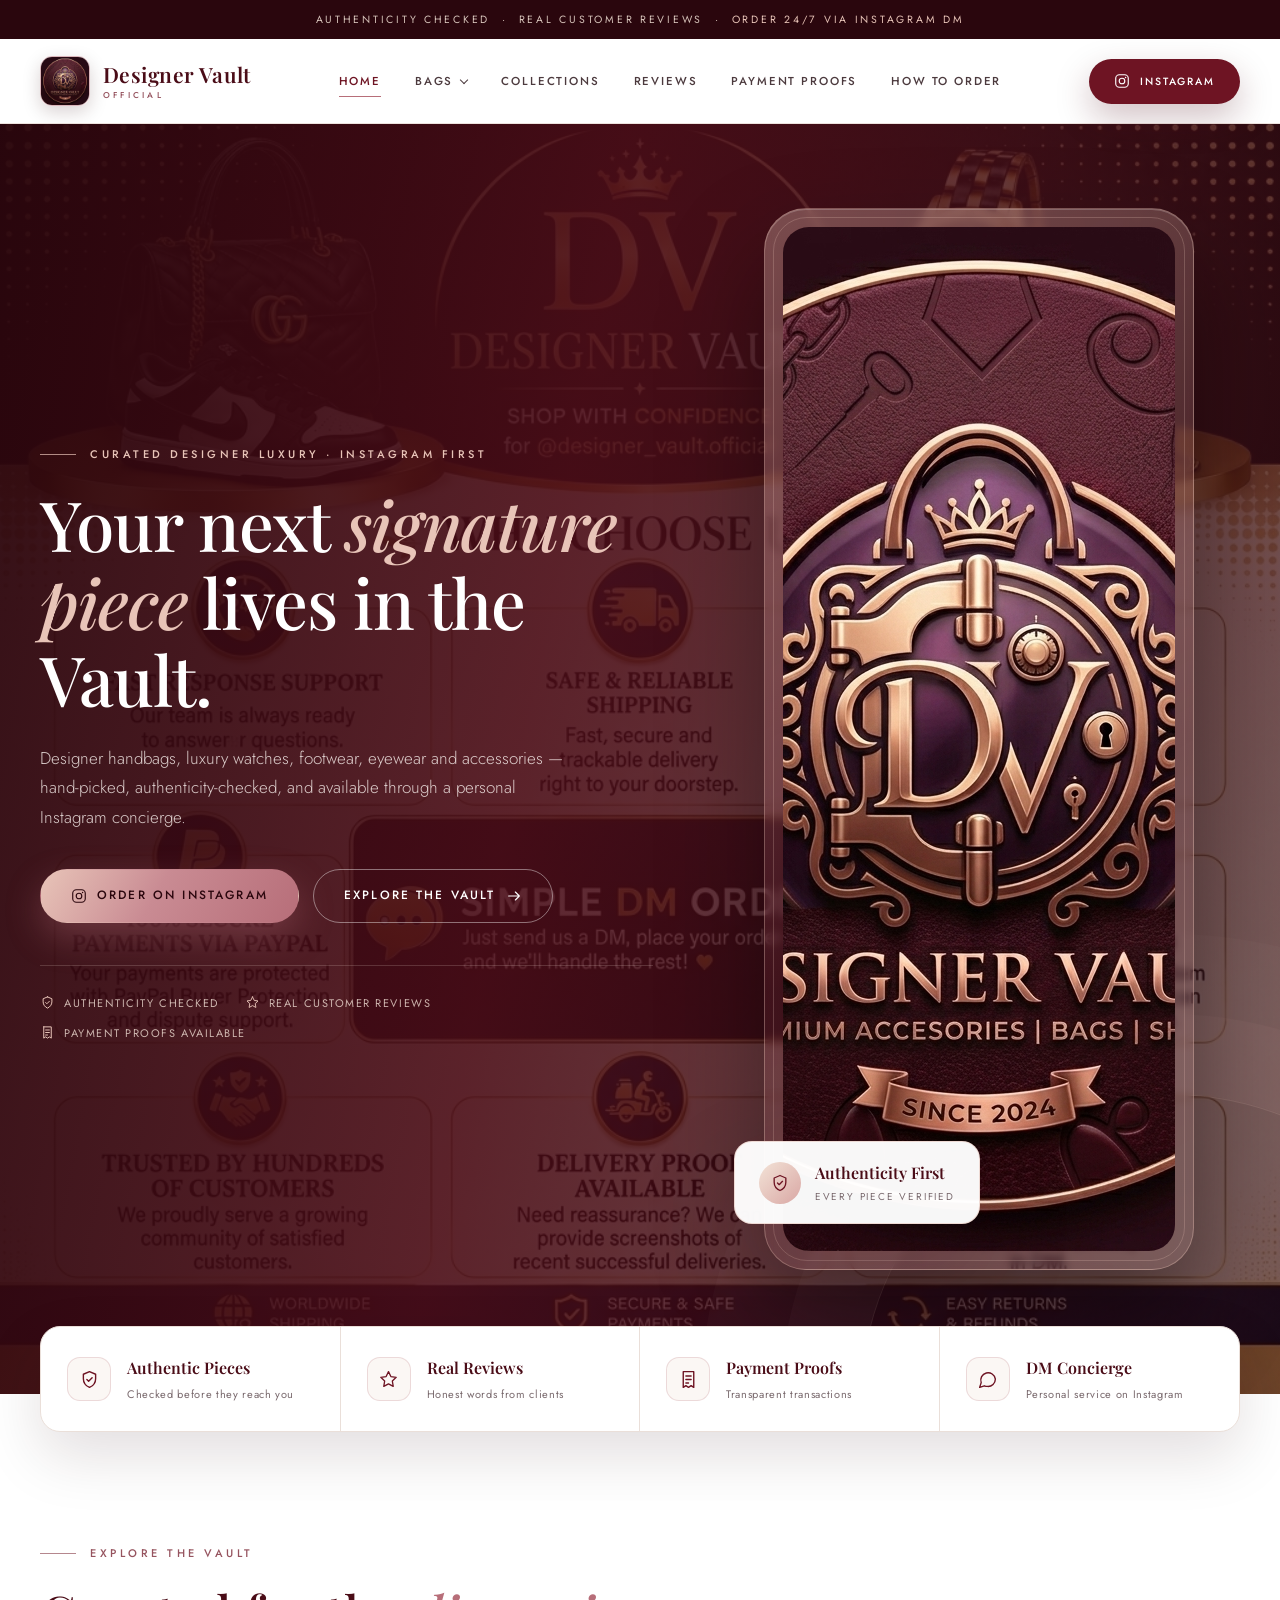
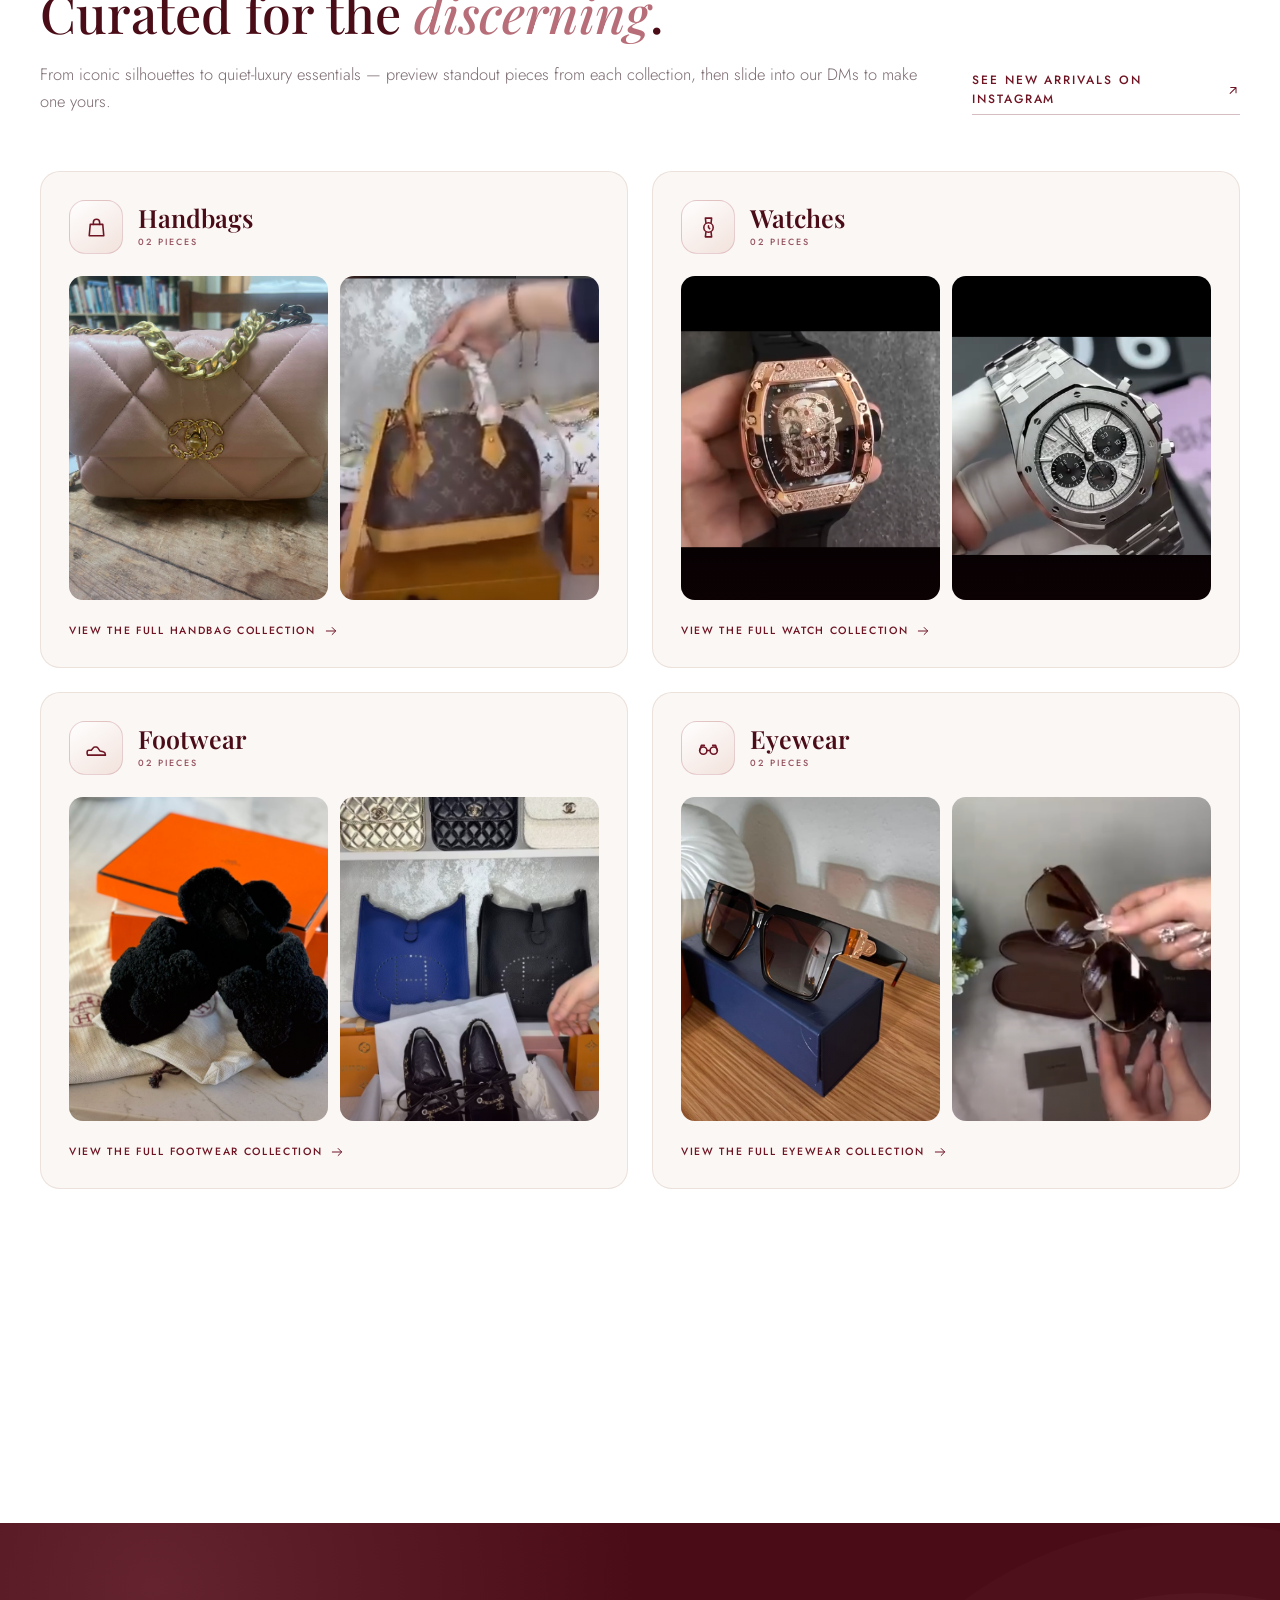
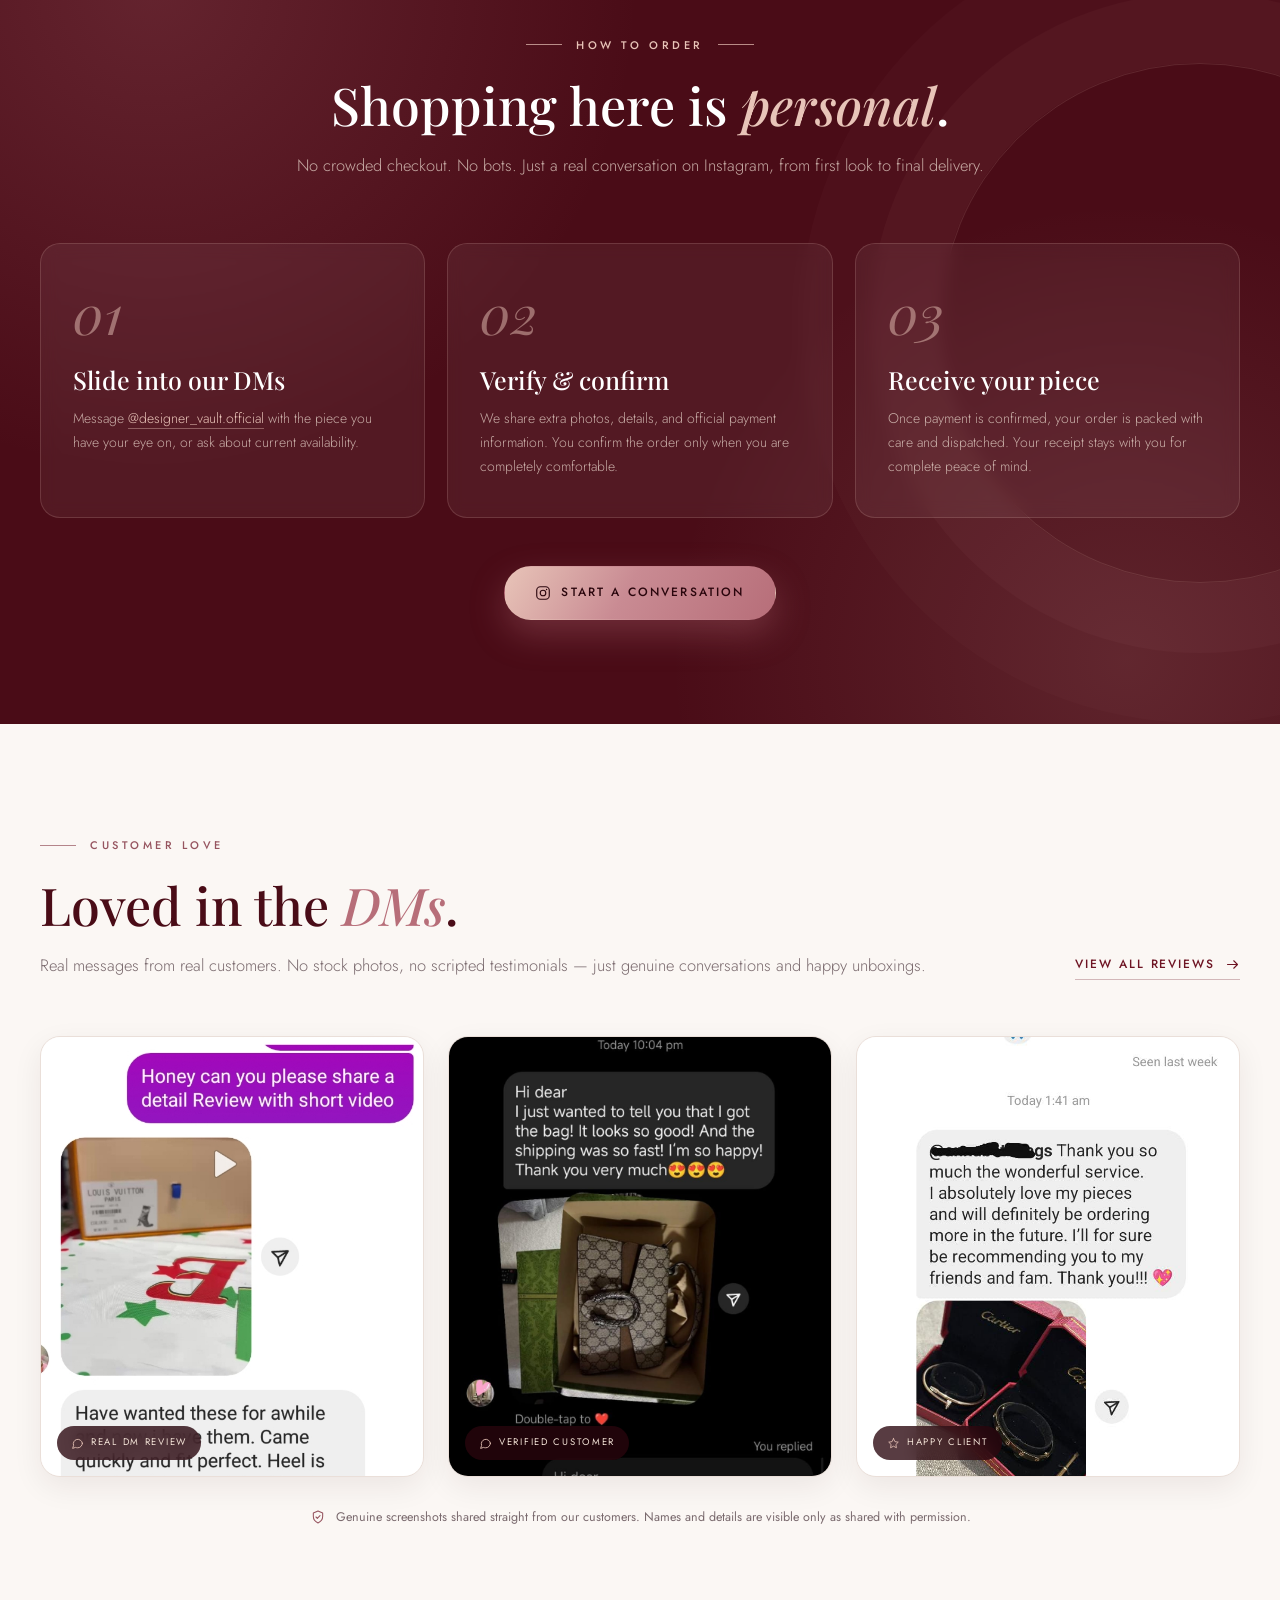
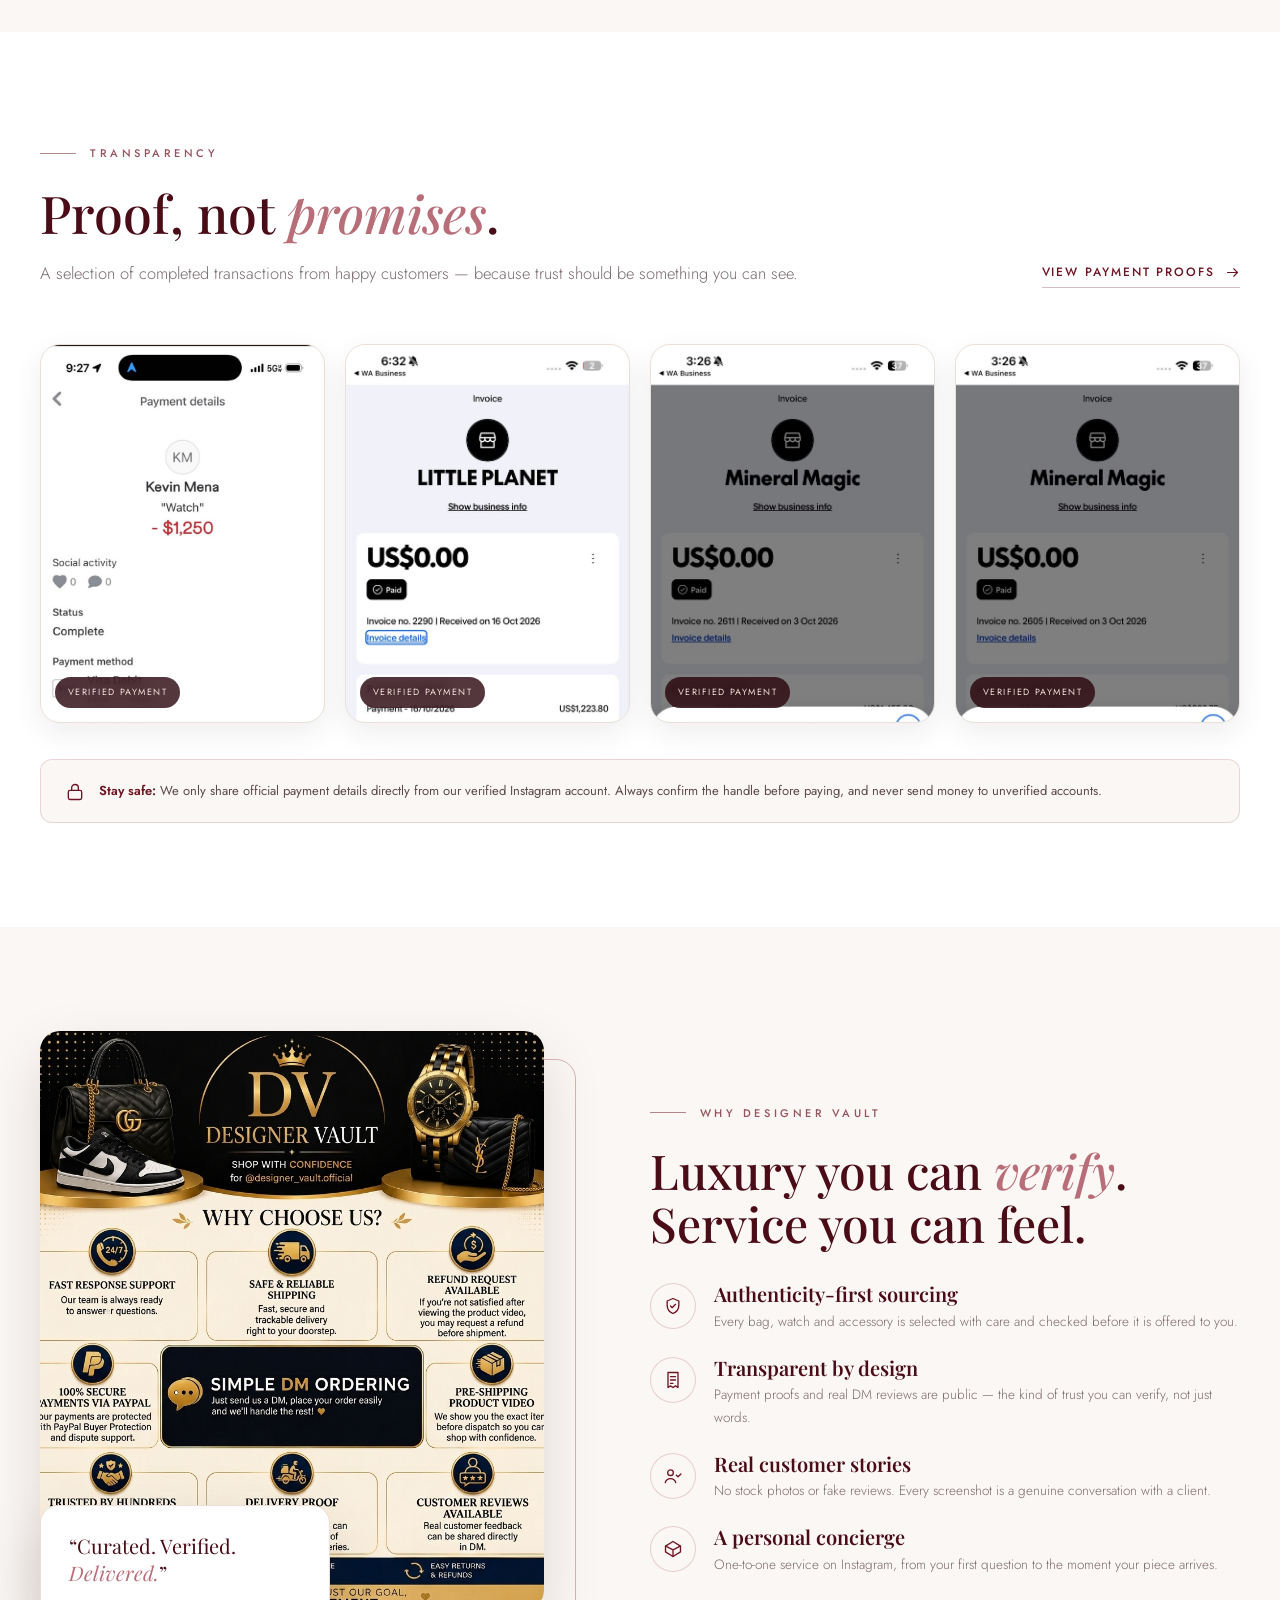
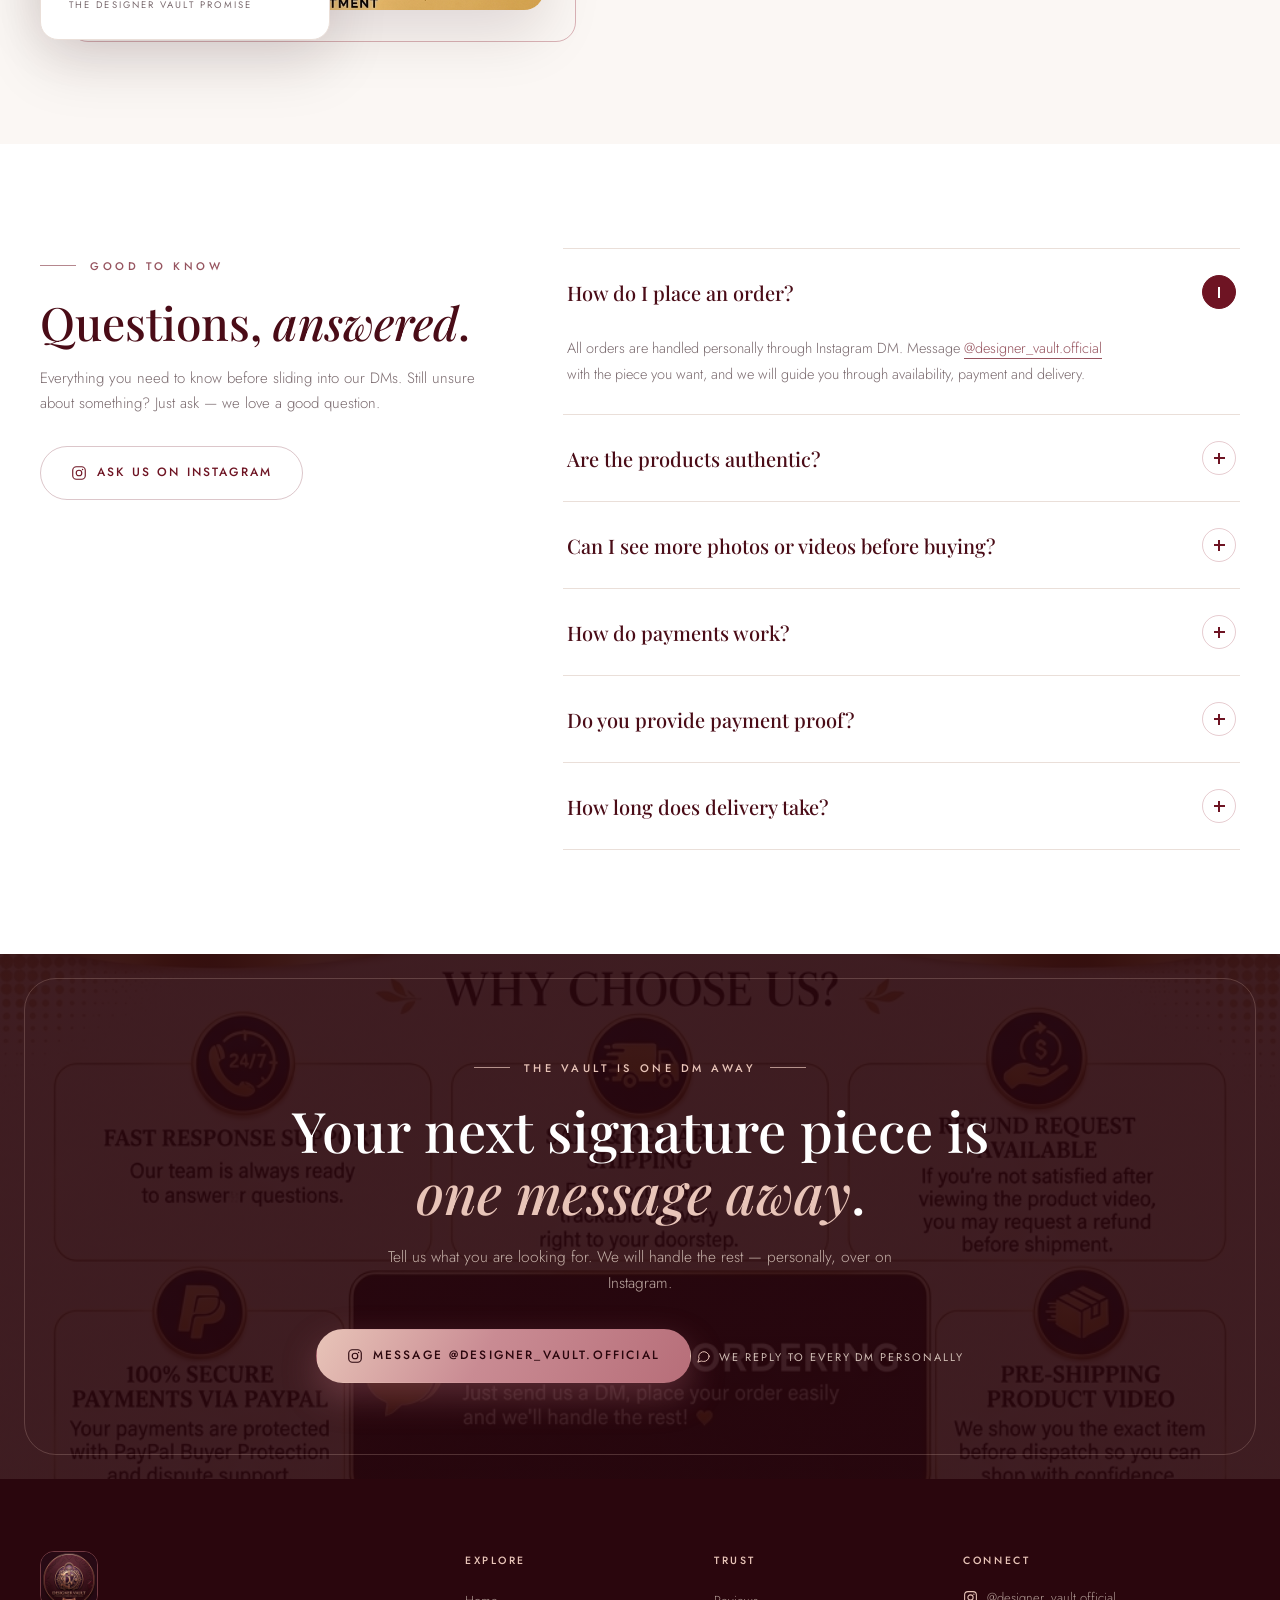
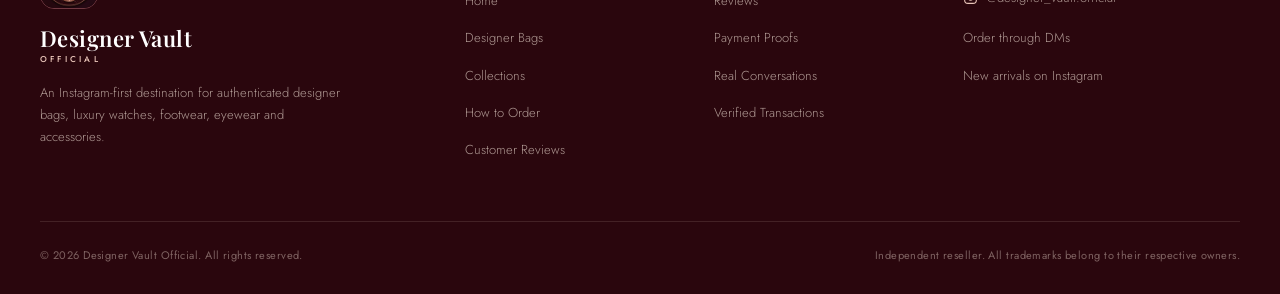
<file: index.html>
<!DOCTYPE html>
<html lang="en">
<head>
  <meta charset="UTF-8">
  <meta name="viewport" content="width=device-width, initial-scale=1.0">
  <title>Designer Vault Official | Curated Designer Bags, Watches & Accessories</title>
  <meta name="description" content="Designer Vault Official is an Instagram-first destination for authenticated designer bags, luxury watches, footwear, eyewear and accessories. Real customer reviews, payment proofs and personal DM ordering.">
  <meta name="theme-color" content="#4a0c17">
  <link rel="icon" type="image/jpeg" href="pics/logo.jpg">
  <link rel="preconnect" href="https://fonts.googleapis.com">
  <link rel="preconnect" href="https://fonts.gstatic.com" crossorigin>
  <link rel="stylesheet" href="css/style.css">
</head>
<body>

  <svg xmlns="http://www.w3.org/2000/svg" style="display:none" aria-hidden="true">
    <symbol id="i-instagram" viewBox="0 0 24 24" fill="none" stroke="currentColor" stroke-width="1.7" stroke-linecap="round" stroke-linejoin="round">
      <rect x="2.6" y="2.6" width="18.8" height="18.8" rx="5.4"/>
      <circle cx="12" cy="12" r="4.2"/>
      <circle cx="17.4" cy="6.6" r="1.1" fill="currentColor" stroke="none"/>
    </symbol>
    <symbol id="i-arrow-right" viewBox="0 0 24 24" fill="none" stroke="currentColor" stroke-width="1.7" stroke-linecap="round" stroke-linejoin="round">
      <path d="M4 12h16M14 6l6 6-6 6"/>
    </symbol>
    <symbol id="i-arrow-up-right" viewBox="0 0 24 24" fill="none" stroke="currentColor" stroke-width="1.7" stroke-linecap="round" stroke-linejoin="round">
      <path d="M7 17 17 7M8 7h9v9"/>
    </symbol>
    <symbol id="i-check" viewBox="0 0 24 24" fill="none" stroke="currentColor" stroke-width="1.8" stroke-linecap="round" stroke-linejoin="round">
      <path d="m4 12.5 5 5L20 6.5"/>
    </symbol>
    <symbol id="i-shield-check" viewBox="0 0 24 24" fill="none" stroke="currentColor" stroke-width="1.6" stroke-linecap="round" stroke-linejoin="round">
      <path d="M12 3 5 6v5c0 4.5 3 8.2 7 10 4-1.8 7-5.5 7-10V6l-7-3Z"/>
      <path d="m9 12 2 2 4-4"/>
    </symbol>
    <symbol id="i-star" viewBox="0 0 24 24" fill="none" stroke="currentColor" stroke-width="1.5" stroke-linecap="round" stroke-linejoin="round">
      <path d="m12 3 2.7 5.6 6.1.9-4.4 4.3 1 6.1-5.4-2.9-5.4 2.9 1-6.1L3.2 9.5l6.1-.9L12 3Z"/>
    </symbol>
    <symbol id="i-receipt" viewBox="0 0 24 24" fill="none" stroke="currentColor" stroke-width="1.6" stroke-linecap="round" stroke-linejoin="round">
      <path d="M6 3h12v18l-3-2-3 2-3-2-3 2V3Z"/>
      <path d="M9 8h6M9 12h6M9 16h3"/>
    </symbol>
    <symbol id="i-message" viewBox="0 0 24 24" fill="none" stroke="currentColor" stroke-width="1.6" stroke-linecap="round" stroke-linejoin="round">
      <path d="M21 11.5a8.4 8.4 0 0 1-9 8.4 9.7 9.7 0 0 1-3.6-.7L3 21l1.8-5.4A8.4 8.4 0 1 1 21 11.5Z"/>
    </symbol>
    <symbol id="i-bag" viewBox="0 0 24 24" fill="none" stroke="currentColor" stroke-width="1.5" stroke-linecap="round" stroke-linejoin="round">
      <path d="M6 9h12l1 11H5L6 9Z"/>
      <path d="M9 9V7a3 3 0 0 1 6 0v2"/>
    </symbol>
    <symbol id="i-watch" viewBox="0 0 24 24" fill="none" stroke="currentColor" stroke-width="1.5" stroke-linecap="round" stroke-linejoin="round">
      <circle cx="12" cy="12" r="4.5"/>
      <path d="M9.5 7.5 9 3h6l-.5 4.5M9.5 16.5 9 21h6l-.5-4.5"/>
      <path d="M12 10.4V12l1.1 1.1"/>
    </symbol>
    <symbol id="i-shoe" viewBox="0 0 24 24" fill="none" stroke="currentColor" stroke-width="1.5" stroke-linecap="round" stroke-linejoin="round">
      <path d="M3 15.5c0-1 .8-1.8 1.8-1.8H7l2.2-2.6c.3-.4.8-.6 1.3-.6h1.3c.5 0 1 .3 1.3.7l2.2 3.1 3.2.9c1.2.3 2 1.4 2 2.6v.7H4.8A1.8 1.8 0 0 1 3 16.7v-1.2Z"/>
      <path d="M3.5 18.5h17"/>
    </symbol>
    <symbol id="i-glasses" viewBox="0 0 24 24" fill="none" stroke="currentColor" stroke-width="1.5" stroke-linecap="round" stroke-linejoin="round">
      <circle cx="7" cy="14" r="3.5"/>
      <circle cx="17" cy="14" r="3.5"/>
      <path d="M10.5 14h3M3.5 14 5.2 9h2.8M20.5 14 18.8 9h-2.8"/>
    </symbol>
    <symbol id="i-gem" viewBox="0 0 24 24" fill="none" stroke="currentColor" stroke-width="1.5" stroke-linecap="round" stroke-linejoin="round">
      <path d="m12 3 7 5-7 13L5 8l7-5Z"/>
      <path d="M5 8h14M9 8l3 13 3-13M8 8l4-5 4 5"/>
    </symbol>
    <symbol id="i-lock" viewBox="0 0 24 24" fill="none" stroke="currentColor" stroke-width="1.6" stroke-linecap="round" stroke-linejoin="round">
      <rect x="4" y="10" width="16" height="11" rx="2"/>
      <path d="M8 10V7a4 4 0 0 1 8 0v3"/>
    </symbol>
    <symbol id="i-package" viewBox="0 0 24 24" fill="none" stroke="currentColor" stroke-width="1.6" stroke-linecap="round" stroke-linejoin="round">
      <path d="M21 8.5 12 3 3 8.5v7L12 21l9-5.5v-7Z"/>
      <path d="M3.3 8.6 12 13l8.7-4.4M12 21V13"/>
    </symbol>
    <symbol id="i-user-check" viewBox="0 0 24 24" fill="none" stroke="currentColor" stroke-width="1.6" stroke-linecap="round" stroke-linejoin="round">
      <circle cx="9" cy="8" r="3.4"/>
      <path d="M2.7 20a6.5 6.5 0 0 1 12.6 0"/>
      <path d="m16 11 2 2 3.5-3.5"/>
    </symbol>
    <symbol id="i-zoom" viewBox="0 0 24 24" fill="none" stroke="currentColor" stroke-width="1.8" stroke-linecap="round" stroke-linejoin="round">
      <circle cx="11" cy="11" r="7"/>
      <path d="m20 20-4-4M8 11h6M11 8v6"/>
    </symbol>
    <symbol id="i-close" viewBox="0 0 24 24" fill="none" stroke="currentColor" stroke-width="1.8" stroke-linecap="round" stroke-linejoin="round">
      <path d="M6 6l12 12M18 6 6 18"/>
    </symbol>
    <symbol id="i-chevron-left" viewBox="0 0 24 24" fill="none" stroke="currentColor" stroke-width="1.8" stroke-linecap="round" stroke-linejoin="round">
      <path d="m15 5-7 7 7 7"/>
    </symbol>
    <symbol id="i-chevron-right" viewBox="0 0 24 24" fill="none" stroke="currentColor" stroke-width="1.8" stroke-linecap="round" stroke-linejoin="round">
      <path d="m9 5 7 7-7 7"/>
    </symbol>
  </svg>

  <div class="announcement">
    Authenticity checked &nbsp;·&nbsp; Real customer reviews &nbsp;·&nbsp; <span>Order 24/7 via Instagram DM</span>
  </div>

  <header class="site-header" id="site-header">
    <div class="container header-inner">
      <a class="brand" href="index.html" aria-label="Designer Vault home">
        <img src="pics/logo.jpg" alt="Designer Vault logo" width="50" height="50">
        <span class="brand-name">
          <strong>Designer Vault</strong>
          <small>Official</small>
        </span>
      </a>

      <nav class="main-nav" id="main-nav" aria-label="Main navigation">
        <a href="index.html" aria-current="page">Home</a>
        <div class="nav-dropdown">
          <button class="nav-dropdown-toggle" type="button" aria-expanded="false" aria-controls="bags-menu">Bags</button>
          <div class="nav-dropdown-menu" id="bags-menu">
            <a class="nav-dropdown-all" href="bags.html">All Bags <span class="nav-dropdown-count">248</span></a>
            <a href="bags.html#balenciaga">Balenciaga <span class="nav-dropdown-count">17</span></a>
            <a href="bags.html#celine">Celine <span class="nav-dropdown-count">23</span></a>
            <a href="bags.html#chanel">Chanel <span class="nav-dropdown-count">27</span></a>
            <a href="bags.html#dior">Dior <span class="nav-dropdown-count">21</span></a>
            <a href="bags.html#gucci">Gucci <span class="nav-dropdown-count">29</span></a>
            <a href="bags.html#hermes">Hermes <span class="nav-dropdown-count">43</span></a>
            <a href="bags.html#louis-vuitton">Louis Vuitton <span class="nav-dropdown-count">51</span></a>
            <a href="bags.html#prada">Prada <span class="nav-dropdown-count">37</span></a>
          </div>
        </div>
        <a href="#collections">Collections</a>
        <a href="reviews.html">Reviews</a>
        <a href="payment-proofs.html">Payment Proofs</a>
        <a href="#how-to-order">How to Order</a>
        <a class="nav-cta" href="https://www.instagram.com/designer_vault.official/" target="_blank" rel="noopener noreferrer">
          <svg><use href="#i-instagram"></use></svg>
          Order on Instagram
        </a>
      </nav>

      <div class="header-actions">
        <a class="btn btn--burgundy" href="https://www.instagram.com/designer_vault.official/" target="_blank" rel="noopener noreferrer">
          <svg><use href="#i-instagram"></use></svg>
          Instagram
        </a>
        <button class="nav-toggle" id="nav-toggle" aria-expanded="false" aria-controls="main-nav" aria-label="Toggle navigation">
          <span></span><span></span><span></span>
        </button>
      </div>
    </div>
  </header>

  <main>
    <section class="hero">
      <div class="container hero-inner">
        <div class="hero-copy">
          <span class="eyebrow">Curated designer luxury · Instagram first</span>
          <h1>Your next <em>signature piece</em> lives in the Vault.</h1>
          <p class="lead">Designer handbags, luxury watches, footwear, eyewear and accessories — hand-picked, authenticity-checked, and available through a personal Instagram concierge.</p>
          <div class="hero-actions">
            <a class="btn btn--primary" href="https://www.instagram.com/designer_vault.official/" target="_blank" rel="noopener noreferrer">
              <svg><use href="#i-instagram"></use></svg>
              Order on Instagram
            </a>
            <a class="btn btn--outline" href="#collections">
              Explore the Vault
              <svg><use href="#i-arrow-right"></use></svg>
            </a>
          </div>
          <ul class="hero-trust">
            <li><svg><use href="#i-shield-check"></use></svg> Authenticity checked</li>
            <li><svg><use href="#i-star"></use></svg> Real customer reviews</li>
            <li><svg><use href="#i-receipt"></use></svg> Payment proofs available</li>
          </ul>
        </div>

        <div class="hero-visual">
          <div class="hero-frame">
            <img src="pics/logo.jpg" alt="Designer Vault Official emblem" width="1024" height="1024">
          </div>
          <div class="hero-badge">
            <span class="hero-badge-icon"><svg><use href="#i-shield-check"></use></svg></span>
            <span>
              <strong>Authenticity First</strong>
              <span>Every piece verified</span>
            </span>
          </div>
        </div>
      </div>
    </section>

    <div class="container trust-strip">
      <div class="trust-strip-inner">
        <div class="trust-item">
          <span class="trust-item-icon"><svg><use href="#i-shield-check"></use></svg></span>
          <span>
            <strong>Authentic Pieces</strong>
            <span>Checked before they reach you</span>
          </span>
        </div>
        <div class="trust-item">
          <span class="trust-item-icon"><svg><use href="#i-star"></use></svg></span>
          <span>
            <strong>Real Reviews</strong>
            <span>Honest words from clients</span>
          </span>
        </div>
        <div class="trust-item">
          <span class="trust-item-icon"><svg><use href="#i-receipt"></use></svg></span>
          <span>
            <strong>Payment Proofs</strong>
            <span>Transparent transactions</span>
          </span>
        </div>
        <div class="trust-item">
          <span class="trust-item-icon"><svg><use href="#i-message"></use></svg></span>
          <span>
            <strong>DM Concierge</strong>
            <span>Personal service on Instagram</span>
          </span>
        </div>
      </div>
    </div>

    <section class="section" id="collections">
      <div class="container">
        <div class="section-head section-head--split">
          <div>
            <span class="eyebrow">Explore the Vault</span>
            <h2>Curated for the <em>discerning</em>.</h2>
            <p>From iconic silhouettes to quiet-luxury essentials — preview standout pieces from each collection, then slide into our DMs to make one yours.</p>
          </div>
          <div class="categories-head-actions">
            <a class="link-arrow" href="https://www.instagram.com/designer_vault.official/" target="_blank" rel="noopener noreferrer">
              See new arrivals on Instagram
              <svg><use href="#i-arrow-up-right"></use></svg>
            </a>
          </div>
        </div>

        <div class="collection-grid">
          <article class="collection-card reveal">
            <div class="collection-card-head">
              <span class="collection-icon"><svg><use href="#i-bag"></use></svg></span>
              <div>
                <h3>Handbags</h3>
                <span class="collection-count">02 pieces</span>
              </div>
            </div>
            <div class="collection-photos">
              <a class="collection-photo" href="https://www.instagram.com/designer_vault.official/" target="_blank" rel="noopener noreferrer" aria-label="Order the featured designer handbag on Instagram">
                <img src="pics/bag-1.jpeg" alt="Featured designer handbag at Designer Vault" loading="lazy">
                <span class="collection-photo-tag">Order on Instagram <svg><use href="#i-arrow-up-right"></use></svg></span>
              </a>
              <a class="collection-photo" href="https://www.instagram.com/designer_vault.official/" target="_blank" rel="noopener noreferrer" aria-label="Order the second featured designer handbag on Instagram">
                <img src="pics/bag-2.png" alt="Second featured designer handbag at Designer Vault" loading="lazy">
                <span class="collection-photo-tag">Order on Instagram <svg><use href="#i-arrow-up-right"></use></svg></span>
              </a>
            </div>
            <a class="collection-link" href="https://www.instagram.com/designer_vault.official/" target="_blank" rel="noopener noreferrer">
              View the full handbag collection
              <svg><use href="#i-arrow-right"></use></svg>
            </a>
          </article>

          <article class="collection-card reveal" data-delay="1">
            <div class="collection-card-head">
              <span class="collection-icon"><svg><use href="#i-watch"></use></svg></span>
              <div>
                <h3>Watches</h3>
                <span class="collection-count">02 pieces</span>
              </div>
            </div>
            <div class="collection-photos">
              <a class="collection-photo" href="https://www.instagram.com/designer_vault.official/" target="_blank" rel="noopener noreferrer" aria-label="Order the featured luxury watch on Instagram">
                <img src="pics/watch1.png" alt="Featured luxury watch at Designer Vault" loading="lazy">
                <span class="collection-photo-tag">Order on Instagram <svg><use href="#i-arrow-up-right"></use></svg></span>
              </a>
              <a class="collection-photo" href="https://www.instagram.com/designer_vault.official/" target="_blank" rel="noopener noreferrer" aria-label="Order the second featured luxury watch on Instagram">
                <img src="pics/watch2.png" alt="Second featured luxury watch at Designer Vault" loading="lazy">
                <span class="collection-photo-tag">Order on Instagram <svg><use href="#i-arrow-up-right"></use></svg></span>
              </a>
            </div>
            <a class="collection-link" href="https://www.instagram.com/designer_vault.official/" target="_blank" rel="noopener noreferrer">
              View the full watch collection
              <svg><use href="#i-arrow-right"></use></svg>
            </a>
          </article>

          <article class="collection-card reveal" data-delay="2">
            <div class="collection-card-head">
              <span class="collection-icon"><svg><use href="#i-shoe"></use></svg></span>
              <div>
                <h3>Footwear</h3>
                <span class="collection-count">02 pieces</span>
              </div>
            </div>
            <div class="collection-photos">
              <a class="collection-photo" href="https://www.instagram.com/designer_vault.official/" target="_blank" rel="noopener noreferrer" aria-label="Order the featured designer footwear on Instagram">
                <img src="pics/shoes-1.jpg" alt="Featured designer footwear at Designer Vault" loading="lazy">
                <span class="collection-photo-tag">Order on Instagram <svg><use href="#i-arrow-up-right"></use></svg></span>
              </a>
              <a class="collection-photo" href="https://www.instagram.com/designer_vault.official/" target="_blank" rel="noopener noreferrer" aria-label="Order the second featured designer footwear on Instagram">
                <img src="pics/shoes-2.png" alt="Second featured designer footwear at Designer Vault" loading="lazy">
                <span class="collection-photo-tag">Order on Instagram <svg><use href="#i-arrow-up-right"></use></svg></span>
              </a>
            </div>
            <a class="collection-link" href="https://www.instagram.com/designer_vault.official/" target="_blank" rel="noopener noreferrer">
              View the full footwear collection
              <svg><use href="#i-arrow-right"></use></svg>
            </a>
          </article>

          <article class="collection-card reveal" data-delay="3">
            <div class="collection-card-head">
              <span class="collection-icon"><svg><use href="#i-glasses"></use></svg></span>
              <div>
                <h3>Eyewear</h3>
                <span class="collection-count">02 pieces</span>
              </div>
            </div>
            <div class="collection-photos">
              <a class="collection-photo" href="https://www.instagram.com/designer_vault.official/" target="_blank" rel="noopener noreferrer" aria-label="Order the featured designer glasses on Instagram">
                <img src="pics/glasses-1.jpeg" alt="Featured designer glasses at Designer Vault" loading="lazy">
                <span class="collection-photo-tag">Order on Instagram <svg><use href="#i-arrow-up-right"></use></svg></span>
              </a>
              <a class="collection-photo" href="https://www.instagram.com/designer_vault.official/" target="_blank" rel="noopener noreferrer" aria-label="Order the second featured designer glasses on Instagram">
                <img src="pics/glasses-2.png" alt="Second featured designer glasses at Designer Vault" loading="lazy">
                <span class="collection-photo-tag">Order on Instagram <svg><use href="#i-arrow-up-right"></use></svg></span>
              </a>
            </div>
            <a class="collection-link" href="https://www.instagram.com/designer_vault.official/" target="_blank" rel="noopener noreferrer">
              View the full eyewear collection
              <svg><use href="#i-arrow-right"></use></svg>
            </a>
          </article>

          <article class="collection-card collection-card--accessories reveal" data-delay="4">
            <div class="accessories-inner">
              <span class="accessories-icon"><svg><use href="#i-gem"></use></svg></span>
              <div class="accessories-copy">
                <span class="collection-count">And so much more</span>
                <h3>Accessories &amp; Beyond</h3>
                <p>Belts, jewellery, wallets and finishing touches. View more pieces, order now or buy directly through our Instagram store.</p>
              </div>
              <div class="accessories-actions">
                <a class="btn btn--primary" href="https://www.instagram.com/designer_vault.official/" target="_blank" rel="noopener noreferrer">
                  <svg><use href="#i-instagram"></use></svg>
                  Order Now
                </a>
                <a class="btn btn--outline" href="https://www.instagram.com/designer_vault.official/" target="_blank" rel="noopener noreferrer">
                  View More
                  <svg><use href="#i-arrow-up-right"></use></svg>
                </a>
                <span class="accessories-note">Buy now via @designer_vault.official</span>
              </div>
            </div>
          </article>
        </div>
      </div>
    </section>

    <section class="section ordering" id="how-to-order">
      <div class="container">
        <div class="section-head section-head--center">
          <span class="eyebrow eyebrow--center">How to order</span>
          <h2>Shopping here is <em>personal</em>.</h2>
          <p>No crowded checkout. No bots. Just a real conversation on Instagram, from first look to final delivery.</p>
        </div>

        <div class="steps">
          <article class="step-card reveal">
            <div class="step-number">01</div>
            <h3>Slide into our DMs</h3>
            <p>Message <a href="https://www.instagram.com/designer_vault.official/" target="_blank" rel="noopener noreferrer">@designer_vault.official</a> with the piece you have your eye on, or ask about current availability.</p>
          </article>
          <article class="step-card reveal" data-delay="1">
            <div class="step-number">02</div>
            <h3>Verify &amp; confirm</h3>
            <p>We share extra photos, details, and official payment information. You confirm the order only when you are completely comfortable.</p>
          </article>
          <article class="step-card reveal" data-delay="2">
            <div class="step-number">03</div>
            <h3>Receive your piece</h3>
            <p>Once payment is confirmed, your order is packed with care and dispatched. Your receipt stays with you for complete peace of mind.</p>
          </article>
        </div>

        <div class="ordering-cta">
          <a class="btn btn--primary" href="https://www.instagram.com/designer_vault.official/" target="_blank" rel="noopener noreferrer">
            <svg><use href="#i-instagram"></use></svg>
            Start a conversation
          </a>
        </div>
      </div>
    </section>

    <section class="section section--cream" id="reviews-preview">
      <div class="container">
        <div class="section-head section-head--split">
          <div>
            <span class="eyebrow">Customer love</span>
            <h2>Loved in the <em>DMs</em>.</h2>
            <p>Real messages from real customers. No stock photos, no scripted testimonials — just genuine conversations and happy unboxings.</p>
          </div>
          <a class="link-arrow" href="reviews.html">
            View all reviews
            <svg><use href="#i-arrow-right"></use></svg>
          </a>
        </div>

        <div class="review-preview-grid">
          <a class="review-preview-card reveal" href="reviews.html" aria-label="Read customer reviews">
            <img src="customer%20reviews/IMG-20250120-WA0018.jpg" alt="Customer review conversation screenshot" loading="lazy">
            <span class="review-preview-label"><svg><use href="#i-message"></use></svg> Real DM review</span>
          </a>
          <a class="review-preview-card reveal" data-delay="1" href="reviews.html" aria-label="Read customer reviews">
            <img src="customer%20reviews/IMG-20241107-WA0041.jpeg" alt="Customer feedback conversation screenshot" loading="lazy">
            <span class="review-preview-label"><svg><use href="#i-message"></use></svg> Verified customer</span>
          </a>
          <a class="review-preview-card reveal" data-delay="2" href="reviews.html" aria-label="Read customer reviews">
            <img src="customer%20reviews/IMG-20250207-WA0050.jpg" alt="Happy customer message screenshot" loading="lazy">
            <span class="review-preview-label"><svg><use href="#i-star"></use></svg> Happy client</span>
          </a>
        </div>

        <p class="review-note">
          <svg><use href="#i-shield-check"></use></svg>
          Genuine screenshots shared straight from our customers. Names and details are visible only as shared with permission.
        </p>
      </div>
    </section>

    <section class="section" id="payments-preview">
      <div class="container">
        <div class="section-head section-head--split">
          <div>
            <span class="eyebrow">Transparency</span>
            <h2>Proof, not <em>promises</em>.</h2>
            <p>A selection of completed transactions from happy customers — because trust should be something you can see.</p>
          </div>
          <a class="link-arrow" href="payment-proofs.html">
            View payment proofs
            <svg><use href="#i-arrow-right"></use></svg>
          </a>
        </div>

        <div class="proof-preview-grid">
          <a class="proof-preview-card reveal" href="payment-proofs.html" aria-label="View payment proofs">
            <img src="payments_proofs/3c8f6967-598c-48b6-96b1-f740c4b75a76.jpg" alt="Completed payment screenshot" loading="lazy">
          </a>
          <a class="proof-preview-card reveal" data-delay="1" href="payment-proofs.html" aria-label="View payment proofs">
            <img src="payments_proofs/1a20c569-1189-4517-9c1c-01e94149b5e4.jpg" alt="Payment confirmation screenshot" loading="lazy">
          </a>
          <a class="proof-preview-card reveal" data-delay="2" href="payment-proofs.html" aria-label="View payment proofs">
            <img src="payments_proofs/2acc9cfa-5f5f-4ae5-af72-e63cb6e68f61.jpg" alt="Transaction receipt screenshot" loading="lazy">
          </a>
          <a class="proof-preview-card reveal" data-delay="3" href="payment-proofs.html" aria-label="View payment proofs">
            <img src="payments_proofs/7e0cbee9-9c48-48ee-856c-e7b5a739e390.jpg" alt="Payment proof screenshot" loading="lazy">
          </a>
        </div>

        <div class="safety-note">
          <svg><use href="#i-lock"></use></svg>
          <p><strong>Stay safe:</strong> We only share official payment details directly from our verified Instagram account. Always confirm the handle before paying, and never send money to unverified accounts.</p>
        </div>
      </div>
    </section>

    <section class="section section--cream">
      <div class="container why-grid">
        <div class="why-visual reveal">
          <img src="pics/bg%20image.jpg" alt="Designer Vault luxury accessories aesthetic" loading="lazy">
          <div class="why-quote">
            <p>“Curated. Verified. <em>Delivered.</em>”</p>
            <span>The Designer Vault promise</span>
          </div>
        </div>

        <div class="why-copy">
          <span class="eyebrow">Why Designer Vault</span>
          <h2 class="section-title">Luxury you can <em>verify</em>. Service you can feel.</h2>
          <ul class="why-list">
            <li class="reveal">
              <span class="why-list-icon"><svg><use href="#i-shield-check"></use></svg></span>
              <div>
                <h3>Authenticity-first sourcing</h3>
                <p>Every bag, watch and accessory is selected with care and checked before it is offered to you.</p>
              </div>
            </li>
            <li class="reveal" data-delay="1">
              <span class="why-list-icon"><svg><use href="#i-receipt"></use></svg></span>
              <div>
                <h3>Transparent by design</h3>
                <p>Payment proofs and real DM reviews are public — the kind of trust you can verify, not just words.</p>
              </div>
            </li>
            <li class="reveal" data-delay="2">
              <span class="why-list-icon"><svg><use href="#i-user-check"></use></svg></span>
              <div>
                <h3>Real customer stories</h3>
                <p>No stock photos or fake reviews. Every screenshot is a genuine conversation with a client.</p>
              </div>
            </li>
            <li class="reveal" data-delay="3">
              <span class="why-list-icon"><svg><use href="#i-package"></use></svg></span>
              <div>
                <h3>A personal concierge</h3>
                <p>One-to-one service on Instagram, from your first question to the moment your piece arrives.</p>
              </div>
            </li>
          </ul>
        </div>
      </div>
    </section>

    <section class="section">
      <div class="container faq-wrap">
        <div class="faq-intro reveal">
          <span class="eyebrow">Good to know</span>
          <h2>Questions, <em>answered</em>.</h2>
          <p>Everything you need to know before sliding into our DMs. Still unsure about something? Just ask — we love a good question.</p>
          <a class="btn btn--outline-dark" href="https://www.instagram.com/designer_vault.official/" target="_blank" rel="noopener noreferrer">
            <svg><use href="#i-instagram"></use></svg>
            Ask us on Instagram
          </a>
        </div>

        <div class="faq-list reveal" data-delay="1">
          <details class="faq-item" open>
            <summary>
              How do I place an order?
              <span class="faq-toggle" aria-hidden="true"></span>
            </summary>
            <div class="faq-answer">All orders are handled personally through Instagram DM. Message <a href="https://www.instagram.com/designer_vault.official/" target="_blank" rel="noopener noreferrer">@designer_vault.official</a> with the piece you want, and we will guide you through availability, payment and delivery.</div>
          </details>
          <details class="faq-item">
            <summary>
              Are the products authentic?
              <span class="faq-toggle" aria-hidden="true"></span>
            </summary>
            <div class="faq-answer">Authenticity is at the heart of Designer Vault. Every piece is carefully sourced and checked before it is offered. We are always happy to share close-up photos and additional details before you commit.</div>
          </details>
          <details class="faq-item">
            <summary>
              Can I see more photos or videos before buying?
              <span class="faq-toggle" aria-hidden="true"></span>
            </summary>
            <div class="faq-answer">Absolutely. Request live photos, videos and extra angles in DM before purchasing. We would rather you feel certain than rushed.</div>
          </details>
          <details class="faq-item">
            <summary>
              How do payments work?
              <span class="faq-toggle" aria-hidden="true"></span>
            </summary>
            <div class="faq-answer">Payment details are shared privately in DM along with your receipt. Only use the official payment details sent from our verified Instagram account — never pay an account that you have not confirmed with us directly.</div>
          </details>
          <details class="faq-item">
            <summary>
              Do you provide payment proof?
              <span class="faq-toggle" aria-hidden="true"></span>
            </summary>
            <div class="faq-answer">Yes. A selection of completed transaction proofs is available on our <a href="payment-proofs.html">Payment Proofs</a> page, and your own receipt is shared after payment.</div>
          </details>
          <details class="faq-item">
            <summary>
              How long does delivery take?
              <span class="faq-toggle" aria-hidden="true"></span>
            </summary>
            <div class="faq-answer">Delivery timelines and available shipping options are confirmed in DM based on your location, before you pay. You will always know what to expect.</div>
          </details>
        </div>
      </div>
    </section>

    <section class="cta-band">
      <div class="cta-inner">
        <span class="eyebrow">The Vault is one DM away</span>
        <h2>Your next signature piece is <em>one message away</em>.</h2>
        <p>Tell us what you are looking for. We will handle the rest — personally, over on Instagram.</p>
        <a class="btn btn--primary" href="https://www.instagram.com/designer_vault.official/" target="_blank" rel="noopener noreferrer">
          <svg><use href="#i-instagram"></use></svg>
          Message @designer_vault.official
        </a>
        <span class="cta-handle">
          <svg><use href="#i-message"></use></svg>
          We reply to every DM personally
        </span>
      </div>
    </section>
  </main>

  <footer class="site-footer">
    <div class="container">
      <div class="footer-grid">
        <div class="footer-brand">
          <img src="pics/logo.jpg" alt="Designer Vault logo" width="58" height="58" loading="lazy">
          <div class="brand-name">
            <strong>Designer Vault</strong>
            <small>Official</small>
          </div>
          <p>An Instagram-first destination for authenticated designer bags, luxury watches, footwear, eyewear and accessories.</p>
        </div>

        <div class="footer-col">
          <h4>Explore</h4>
          <ul>
            <li><a href="index.html">Home</a></li>
            <li><a href="bags.html">Designer Bags</a></li>
            <li><a href="#collections">Collections</a></li>
            <li><a href="#how-to-order">How to Order</a></li>
            <li><a href="reviews.html">Customer Reviews</a></li>
          </ul>
        </div>

        <div class="footer-col">
          <h4>Trust</h4>
          <ul>
            <li><a href="reviews.html">Reviews</a></li>
            <li><a href="payment-proofs.html">Payment Proofs</a></li>
            <li><a href="#reviews-preview">Real Conversations</a></li>
            <li><a href="#payments-preview">Verified Transactions</a></li>
          </ul>
        </div>

        <div class="footer-col footer-social">
          <h4>Connect</h4>
          <ul>
            <li>
              <a href="https://www.instagram.com/designer_vault.official/" target="_blank" rel="noopener noreferrer">
                <svg><use href="#i-instagram"></use></svg>
                @designer_vault.official
              </a>
            </li>
            <li><a href="https://www.instagram.com/designer_vault.official/" target="_blank" rel="noopener noreferrer">Order through DMs</a></li>
            <li><a href="https://www.instagram.com/designer_vault.official/" target="_blank" rel="noopener noreferrer">New arrivals on Instagram</a></li>
          </ul>
        </div>
      </div>

      <div class="footer-bottom">
        <span>&copy; <span id="year">2026</span> Designer Vault Official. All rights reserved.</span>
        <span>Independent reseller. All trademarks belong to their respective owners.</span>
      </div>
    </div>
  </footer>

  <script src="js/main.js"></script>
</body>
</html>
</file>
<file: css/style.css>
@import url('https://fonts.googleapis.com/css2?family=Jost:wght@300;400;500;600&family=Playfair+Display:ital,wght@0,400;0,500;0,600;0,700;1,400;1,500&display=swap');

:root {
  --burgundy: #6e1423;
  --burgundy-deep: #4a0c17;
  --burgundy-black: #2a060d;
  --rose-gold: #b76e79;
  --rose-gold-deep: #96545f;
  --rose-gold-light: #e8c4b8;
  --champagne: #f3e3d7;
  --white: #ffffff;
  --cream: #fbf7f4;
  --cream-deep: #f6eee9;
  --ink: #2a1b1f;
  --muted: #7a6a6e;
  --line: #eadfd9;
  --shadow-sm: 0 10px 30px rgba(42, 6, 13, 0.07);
  --shadow-md: 0 24px 60px rgba(42, 6, 13, 0.13);
  --shadow-lg: 0 40px 100px rgba(42, 6, 13, 0.2);
  --radius-sm: 12px;
  --radius-md: 20px;
  --radius-lg: 32px;
  --container: 1200px;
  --header-h: 84px;
  --ease: cubic-bezier(0.22, 1, 0.36, 1);
  --font-display: 'Playfair Display', 'Georgia', 'Times New Roman', serif;
  --font-body: 'Jost', 'Segoe UI', 'Helvetica Neue', Arial, sans-serif;
}

*,
*::before,
*::after {
  box-sizing: border-box;
}

html {
  scroll-behavior: smooth;
  scroll-padding-top: calc(var(--header-h) + 24px);
}

body {
  margin: 0;
  font-family: var(--font-body);
  font-weight: 400;
  color: var(--ink);
  background: var(--white);
  line-height: 1.65;
  -webkit-font-smoothing: antialiased;
  overflow-x: hidden;
}

body.no-scroll {
  overflow: hidden;
}

img {
  max-width: 100%;
  display: block;
}

a {
  color: inherit;
  text-decoration: none;
}

button {
  font-family: inherit;
  cursor: pointer;
}

h1,
h2,
h3,
h4 {
  font-family: var(--font-display);
  font-weight: 500;
  line-height: 1.12;
  margin: 0;
  color: var(--burgundy-deep);
}

p {
  margin: 0;
}

::selection {
  background: var(--burgundy);
  color: var(--white);
}

.container {
  width: min(100% - 48px, var(--container));
  margin-inline: auto;
}

.container--narrow {
  max-width: 820px;
}

.section {
  padding: 104px 0;
}

.section--cream {
  background: var(--cream);
}

.eyebrow {
  display: inline-flex;
  align-items: center;
  gap: 14px;
  font-size: 11px;
  font-weight: 500;
  letter-spacing: 0.32em;
  text-transform: uppercase;
  color: var(--rose-gold-deep);
  margin-bottom: 22px;
}

.eyebrow::before {
  content: '';
  width: 36px;
  height: 1px;
  background: currentColor;
  opacity: 0.7;
}

.eyebrow--center::after {
  content: '';
  width: 36px;
  height: 1px;
  background: currentColor;
  opacity: 0.7;
}

.section-head {
  max-width: 700px;
  margin-bottom: 56px;
}

.section-head--center {
  margin-inline: auto;
  text-align: center;
}

.section-head--center .eyebrow {
  justify-content: center;
}

.section-head h2 {
  font-size: clamp(34px, 4.2vw, 52px);
}

.section-head h2 em {
  font-style: italic;
  color: var(--rose-gold);
}

.section-head p {
  margin-top: 18px;
  color: var(--muted);
  font-size: 16.5px;
  font-weight: 300;
}

.section-head--split {
  display: flex;
  align-items: flex-end;
  justify-content: space-between;
  gap: 32px;
  max-width: none;
}

/* ---------- Buttons ---------- */
.btn {
  display: inline-flex;
  align-items: center;
  justify-content: center;
  gap: 10px;
  padding: 16px 30px;
  font-size: 12px;
  font-weight: 500;
  letter-spacing: 0.18em;
  text-transform: uppercase;
  border-radius: 100px;
  border: 1px solid transparent;
  transition: transform 0.35s var(--ease), box-shadow 0.35s var(--ease),
    background 0.35s var(--ease), color 0.35s var(--ease), border-color 0.35s var(--ease);
  white-space: nowrap;
}

.btn:hover {
  transform: translateY(-2px);
}

.btn svg {
  width: 16px;
  height: 16px;
  flex: none;
}

.btn--primary {
  background: linear-gradient(120deg, #e8c4b8 0%, #c98b93 45%, #b76e79 100%);
  color: var(--burgundy-black);
  box-shadow: 0 14px 34px rgba(183, 110, 121, 0.35);
}

.btn--primary:hover {
  box-shadow: 0 20px 44px rgba(183, 110, 121, 0.45);
}

.btn--burgundy {
  background: var(--burgundy);
  color: var(--white);
  box-shadow: 0 14px 34px rgba(74, 12, 23, 0.25);
}

.btn--burgundy:hover {
  background: var(--burgundy-deep);
}

.btn--outline {
  border-color: rgba(255, 255, 255, 0.42);
  color: var(--white);
}

.btn--outline:hover {
  background: rgba(255, 255, 255, 0.1);
  border-color: rgba(255, 255, 255, 0.75);
}

.btn--outline-dark {
  border-color: rgba(110, 20, 35, 0.24);
  color: var(--burgundy);
}

.btn--outline-dark:hover {
  background: var(--burgundy);
  border-color: var(--burgundy);
  color: var(--white);
}

.link-arrow {
  display: inline-flex;
  align-items: center;
  gap: 10px;
  font-size: 12px;
  font-weight: 500;
  letter-spacing: 0.16em;
  text-transform: uppercase;
  color: var(--burgundy);
  padding-bottom: 4px;
  border-bottom: 1px solid rgba(110, 20, 35, 0.28);
  transition: gap 0.3s var(--ease), color 0.3s var(--ease), border-color 0.3s var(--ease);
}

.link-arrow:hover {
  gap: 16px;
  color: var(--rose-gold-deep);
  border-color: var(--rose-gold);
}

.link-arrow svg {
  width: 15px;
  height: 15px;
}

/* ---------- Announcement ---------- */
.announcement {
  background: var(--burgundy-black);
  color: rgba(243, 227, 215, 0.86);
  font-size: 10.5px;
  letter-spacing: 0.26em;
  text-transform: uppercase;
  text-align: center;
  padding: 11px 20px;
}

.announcement span {
  color: var(--rose-gold-light);
}

/* ---------- Header ---------- */
.site-header {
  position: sticky;
  top: 0;
  z-index: 90;
  background: rgba(255, 255, 255, 0.94);
  backdrop-filter: blur(16px);
  border-bottom: 1px solid rgba(234, 223, 217, 0.85);
  transition: box-shadow 0.35s var(--ease), background 0.35s var(--ease);
}

.site-header.is-scrolled {
  box-shadow: 0 14px 40px rgba(42, 6, 13, 0.09);
}

.header-inner {
  height: var(--header-h);
  display: flex;
  align-items: center;
  justify-content: space-between;
  gap: 28px;
}

.brand {
  display: inline-flex;
  align-items: center;
  gap: 13px;
  flex: none;
}

.brand img {
  width: 50px;
  height: 50px;
  border-radius: 12px;
  object-fit: cover;
  border: 1px solid rgba(183, 110, 121, 0.5);
  box-shadow: 0 6px 18px rgba(42, 6, 13, 0.18);
}

.brand-name {
  display: flex;
  flex-direction: column;
  line-height: 1;
}

.brand-name strong {
  font-family: var(--font-display);
  font-size: 21px;
  font-weight: 600;
  letter-spacing: 0.02em;
  color: var(--burgundy-deep);
}

.brand-name small {
  margin-top: 6px;
  font-size: 8.5px;
  font-weight: 500;
  letter-spacing: 0.38em;
  text-transform: uppercase;
  color: var(--rose-gold-deep);
}

.main-nav {
  display: flex;
  align-items: center;
  gap: 34px;
}

.main-nav a {
  position: relative;
  font-size: 11.5px;
  font-weight: 500;
  letter-spacing: 0.16em;
  text-transform: uppercase;
  color: #4c3a3e;
  padding: 6px 0;
  transition: color 0.3s var(--ease);
}

.main-nav a::after {
  content: '';
  position: absolute;
  left: 0;
  bottom: 0;
  width: 100%;
  height: 1px;
  background: var(--rose-gold);
  transform: scaleX(0);
  transform-origin: right;
  transition: transform 0.35s var(--ease);
}

.main-nav a:hover,
.main-nav a[aria-current='page'] {
  color: var(--burgundy);
}

.main-nav a:hover::after,
.main-nav a[aria-current='page']::after {
  transform: scaleX(1);
  transform-origin: left;
}

.main-nav .nav-cta {
  display: none;
}

.nav-dropdown {
  position: relative;
  display: flex;
  align-items: center;
}

.nav-dropdown-toggle {
  display: inline-flex;
  align-items: center;
  gap: 8px;
  padding: 6px 0;
  border: 0;
  background: none;
  font-size: 11.5px;
  font-weight: 500;
  letter-spacing: 0.16em;
  text-transform: uppercase;
  color: #4c3a3e;
  transition: color 0.3s var(--ease);
}

.nav-dropdown-toggle::after {
  content: '';
  width: 6px;
  height: 6px;
  margin-top: -3px;
  border-right: 1.5px solid currentColor;
  border-bottom: 1.5px solid currentColor;
  transform: rotate(45deg);
  transition: transform 0.3s var(--ease);
}

.nav-dropdown.is-open .nav-dropdown-toggle::after {
  transform: rotate(225deg);
}

.nav-dropdown-menu {
  position: absolute;
  top: 100%;
  left: -18px;
  min-width: 232px;
  padding: 10px;
  border: 1px solid var(--line);
  border-radius: 14px;
  background: var(--white);
  box-shadow: var(--shadow-md);
  opacity: 0;
  visibility: hidden;
  transform: translateY(8px);
  transition: opacity 0.3s var(--ease), transform 0.3s var(--ease), visibility 0.3s var(--ease);
  z-index: 30;
}

.nav-dropdown.is-open .nav-dropdown-menu {
  opacity: 1;
  visibility: visible;
  transform: translateY(0);
}

.nav-dropdown-menu a {
  display: flex;
  align-items: center;
  justify-content: space-between;
  gap: 16px;
  padding: 10px 12px;
  border-radius: 8px;
  font-size: 10.5px;
  letter-spacing: 0.12em;
  color: #4c3a3e;
}

.nav-dropdown-menu a::after {
  display: none;
}

.nav-dropdown-menu a:hover,
.nav-dropdown-menu a:focus-visible {
  background: var(--cream);
  color: var(--burgundy);
}

.nav-dropdown-menu .nav-dropdown-all {
  margin-bottom: 5px;
  padding-bottom: 13px;
  border-bottom: 1px solid var(--line);
  border-radius: 8px 8px 0 0;
  font-weight: 600;
  color: var(--burgundy);
}

.nav-dropdown-count {
  font-size: 9px;
  letter-spacing: 0.08em;
  color: var(--muted);
}

@media (min-width: 981px) {
  .nav-dropdown:hover .nav-dropdown-toggle,
  .nav-dropdown:focus-within .nav-dropdown-toggle {
    color: var(--burgundy);
  }

  .nav-dropdown:hover .nav-dropdown-toggle::after,
  .nav-dropdown:focus-within .nav-dropdown-toggle::after {
    transform: rotate(225deg);
  }

  .nav-dropdown:hover .nav-dropdown-menu,
  .nav-dropdown:focus-within .nav-dropdown-menu {
    opacity: 1;
    visibility: visible;
    transform: translateY(0);
  }
}

.header-actions {
  display: flex;
  align-items: center;
  gap: 14px;
}

.header-actions .btn {
  padding: 13px 24px;
  font-size: 10.5px;
}

.nav-toggle {
  display: none;
  width: 46px;
  height: 46px;
  border: 1px solid var(--line);
  border-radius: 12px;
  background: var(--white);
  align-items: center;
  justify-content: center;
  flex-direction: column;
  gap: 5px;
}

.nav-toggle span {
  display: block;
  width: 20px;
  height: 1.5px;
  background: var(--burgundy);
  transition: transform 0.35s var(--ease), opacity 0.25s var(--ease);
}

.nav-toggle[aria-expanded='true'] span:nth-child(1) {
  transform: translateY(6.5px) rotate(45deg);
}

.nav-toggle[aria-expanded='true'] span:nth-child(2) {
  opacity: 0;
}

.nav-toggle[aria-expanded='true'] span:nth-child(3) {
  transform: translateY(-6.5px) rotate(-45deg);
}

/* ---------- Hero ---------- */
.hero {
  position: relative;
  background: var(--burgundy-black) url('../pics/bg%20image.jpg') center 30% / cover no-repeat;
  color: var(--white);
  overflow: hidden;
}

.hero::before {
  content: '';
  position: absolute;
  inset: 0;
  background:
    linear-gradient(100deg, rgba(42, 6, 13, 0.96) 0%, rgba(74, 12, 23, 0.9) 42%, rgba(42, 6, 13, 0.62) 100%),
    radial-gradient(circle at 78% 20%, rgba(183, 110, 121, 0.32), transparent 46%);
}

.hero::after {
  content: '';
  position: absolute;
  width: 620px;
  height: 620px;
  right: -200px;
  bottom: -320px;
  border-radius: 50%;
  border: 1px solid rgba(232, 196, 184, 0.16);
  box-shadow: 0 0 0 80px rgba(232, 196, 184, 0.035), 0 0 0 160px rgba(232, 196, 184, 0.025);
  pointer-events: none;
}

.hero-inner {
  position: relative;
  z-index: 2;
  display: grid;
  grid-template-columns: 1.08fr 0.92fr;
  align-items: center;
  gap: 64px;
  min-height: min(760px, calc(100vh - var(--header-h) - 39px));
  padding: 84px 0 124px;
}

.hero .eyebrow {
  color: var(--rose-gold-light);
}

.hero h1 {
  color: var(--white);
  font-size: clamp(44px, 5.4vw, 76px);
  font-weight: 500;
  letter-spacing: -0.015em;
}

.hero h1 em {
  font-style: italic;
  color: var(--rose-gold-light);
}

.hero-copy p.lead {
  margin-top: 26px;
  max-width: 540px;
  font-size: 17px;
  font-weight: 300;
  line-height: 1.75;
  color: rgba(255, 248, 244, 0.8);
}

.hero-actions {
  display: flex;
  flex-wrap: wrap;
  gap: 14px;
  margin-top: 36px;
}

.hero-trust {
  display: flex;
  flex-wrap: wrap;
  gap: 12px 26px;
  margin: 42px 0 0;
  padding: 28px 0 0;
  border-top: 1px solid rgba(243, 227, 215, 0.18);
  list-style: none;
}

.hero-trust li {
  display: flex;
  align-items: center;
  gap: 9px;
  list-style: none;
  font-size: 11px;
  letter-spacing: 0.14em;
  text-transform: uppercase;
  color: rgba(243, 227, 215, 0.78);
}

.hero-trust svg {
  width: 15px;
  height: 15px;
  color: var(--rose-gold-light);
  flex: none;
}

.hero-visual {
  position: relative;
  justify-self: center;
  width: min(100%, 430px);
  animation: float 7s ease-in-out infinite;
}

.hero-frame {
  position: relative;
  padding: 18px;
  border-radius: 42px;
  background: linear-gradient(150deg, rgba(232, 196, 184, 0.34), rgba(183, 110, 121, 0.08) 60%, rgba(255, 255, 255, 0.04));
  border: 1px solid rgba(232, 196, 184, 0.36);
  box-shadow: 0 50px 100px rgba(0, 0, 0, 0.38), inset 0 1px 0 rgba(255, 255, 255, 0.2);
  backdrop-filter: blur(4px);
}

.hero-frame::before {
  content: '';
  position: absolute;
  inset: 8px;
  border: 1px solid rgba(232, 196, 184, 0.24);
  border-radius: 34px;
  pointer-events: none;
}

.hero-frame img {
  width: 100%;
  aspect-ratio: 1 / 1;
  object-fit: cover;
  border-radius: 26px;
}

.hero-badge {
  position: absolute;
  left: -30px;
  bottom: 46px;
  background: rgba(255, 255, 255, 0.97);
  color: var(--burgundy-deep);
  border-radius: 18px;
  padding: 18px 24px;
  display: flex;
  align-items: center;
  gap: 14px;
  box-shadow: var(--shadow-lg);
  border: 1px solid rgba(232, 196, 184, 0.55);
  animation: float 7s ease-in-out infinite reverse;
}

.hero-badge-icon {
  width: 42px;
  height: 42px;
  border-radius: 50%;
  display: grid;
  place-items: center;
  background: linear-gradient(135deg, #f3e3d7, #d9a7a4);
  color: var(--burgundy);
  flex: none;
}

.hero-badge-icon svg {
  width: 20px;
  height: 20px;
}

.hero-badge strong {
  display: block;
  font-family: var(--font-display);
  font-size: 16px;
  font-weight: 600;
  color: var(--burgundy-deep);
}

.hero-badge span span {
  display: block;
  font-size: 10px;
  letter-spacing: 0.18em;
  text-transform: uppercase;
  color: var(--muted);
  margin-top: 2px;
}

@keyframes float {
  0%,
  100% {
    transform: translateY(0);
  }
  50% {
    transform: translateY(-14px);
  }
}

/* ---------- Trust strip ---------- */
.trust-strip {
  position: relative;
  z-index: 4;
  margin-top: -68px;
}

.trust-strip-inner {
  display: grid;
  grid-template-columns: repeat(4, 1fr);
  background: var(--white);
  border-radius: var(--radius-md);
  box-shadow: var(--shadow-md);
  border: 1px solid var(--line);
  overflow: hidden;
}

.trust-item {
  display: flex;
  align-items: center;
  gap: 16px;
  padding: 28px 26px;
  border-right: 1px solid var(--line);
}

.trust-item:last-child {
  border-right: 0;
}

.trust-item-icon {
  width: 44px;
  height: 44px;
  border-radius: 13px;
  display: grid;
  place-items: center;
  background: var(--cream);
  color: var(--burgundy);
  flex: none;
  border: 1px solid rgba(183, 110, 121, 0.22);
}

.trust-item-icon svg {
  width: 21px;
  height: 21px;
}

.trust-item strong {
  display: block;
  font-family: var(--font-display);
  font-size: 16px;
  font-weight: 600;
  color: var(--burgundy-deep);
}

.trust-item > span:last-child > span {
  display: block;
  font-size: 11px;
  letter-spacing: 0.06em;
  color: var(--muted);
  margin-top: 3px;
}

/* ---------- Categories ---------- */
.categories-head-actions {
  display: flex;
  gap: 12px;
  flex-wrap: wrap;
}

.category-grid {
  display: grid;
  grid-template-columns: repeat(5, 1fr);
  gap: 18px;
}

.category-card {
  position: relative;
  display: flex;
  flex-direction: column;
  padding: 34px 26px 30px;
  border-radius: var(--radius-md);
  background: var(--cream);
  border: 1px solid rgba(234, 223, 217, 0.9);
  overflow: hidden;
  transition: transform 0.45s var(--ease), box-shadow 0.45s var(--ease), background 0.45s var(--ease), border-color 0.45s var(--ease);
}

.category-card::after {
  content: '';
  position: absolute;
  inset: auto -40% -70% -40%;
  height: 170px;
  background: radial-gradient(circle, rgba(183, 110, 121, 0.2), transparent 68%);
  opacity: 0;
  transition: opacity 0.45s var(--ease);
}

.category-card:hover {
  transform: translateY(-8px);
  background: var(--white);
  border-color: rgba(183, 110, 121, 0.45);
  box-shadow: var(--shadow-md);
}

.category-card:hover::after {
  opacity: 1;
}

.category-icon {
  width: 62px;
  height: 62px;
  border-radius: 18px;
  display: grid;
  place-items: center;
  background: linear-gradient(145deg, #ffffff, #f4e7e2);
  border: 1px solid rgba(183, 110, 121, 0.3);
  color: var(--burgundy);
  margin-bottom: 42px;
  transition: background 0.45s var(--ease), color 0.45s var(--ease), transform 0.45s var(--ease);
}

.category-card:hover .category-icon {
  background: linear-gradient(145deg, var(--burgundy), var(--burgundy-deep));
  color: var(--rose-gold-light);
  transform: rotate(-4deg) scale(1.04);
}

.category-icon svg {
  width: 29px;
  height: 29px;
}

.category-card h3 {
  font-size: 22px;
  font-weight: 600;
}

.category-card p {
  margin-top: 9px;
  font-size: 13px;
  font-weight: 300;
  color: var(--muted);
  line-height: 1.55;
  flex: 1;
}

.category-link {
  display: inline-flex;
  align-items: center;
  gap: 7px;
  margin-top: 24px;
  font-size: 10px;
  font-weight: 500;
  letter-spacing: 0.2em;
  text-transform: uppercase;
  color: var(--rose-gold-deep);
}

.category-link svg {
  width: 13px;
  height: 13px;
  transition: transform 0.3s var(--ease);
}

.category-card:hover .category-link svg {
  transform: translateX(4px);
}

/* ---------- Collection showcase ---------- */
.collection-grid {
  display: grid;
  grid-template-columns: repeat(2, 1fr);
  gap: 24px;
}

.collection-card {
  display: flex;
  flex-direction: column;
  padding: 28px;
  border-radius: var(--radius-md);
  background: var(--cream);
  border: 1px solid rgba(234, 223, 217, 0.9);
  transition: border-color 0.4s var(--ease), box-shadow 0.4s var(--ease), background 0.4s var(--ease);
}

.collection-card:hover {
  background: #fffdfc;
  border-color: rgba(183, 110, 121, 0.45);
  box-shadow: var(--shadow-sm);
}

.collection-card-head {
  display: flex;
  align-items: center;
  gap: 15px;
  margin-bottom: 22px;
}

.collection-icon {
  width: 54px;
  height: 54px;
  border-radius: 16px;
  display: grid;
  place-items: center;
  background: linear-gradient(145deg, #ffffff, #f2e2dc);
  border: 1px solid rgba(183, 110, 121, 0.3);
  color: var(--burgundy);
  flex: none;
}

.collection-icon svg {
  width: 25px;
  height: 25px;
}

.collection-card-head h3 {
  font-size: 25px;
  font-weight: 600;
}

.collection-count {
  display: block;
  margin-top: 3px;
  font-size: 9px;
  font-weight: 500;
  letter-spacing: 0.22em;
  text-transform: uppercase;
  color: var(--rose-gold-deep);
}

.collection-photos {
  display: grid;
  grid-template-columns: 1fr 1fr;
  gap: 12px;
}

.collection-photo {
  position: relative;
  display: block;
  aspect-ratio: 4 / 5;
  border-radius: 14px;
  overflow: hidden;
  background: var(--cream-deep);
}

.collection-photo::after {
  content: '';
  position: absolute;
  inset: 0;
  background: linear-gradient(to top, rgba(42, 6, 13, 0.55), transparent 48%);
  opacity: 0.5;
  transition: opacity 0.35s var(--ease);
  pointer-events: none;
}

.collection-photo:hover::after {
  opacity: 0.95;
}

.collection-photo img {
  width: 100%;
  height: 100%;
  object-fit: cover;
  object-position: center;
  transition: transform 0.7s var(--ease);
}

.collection-photo:hover img {
  transform: scale(1.05);
}

.collection-photo-tag {
  position: absolute;
  left: 10px;
  right: 10px;
  bottom: 10px;
  z-index: 2;
  display: flex;
  align-items: center;
  justify-content: center;
  gap: 6px;
  padding: 9px 10px;
  border-radius: 100px;
  background: rgba(42, 6, 13, 0.8);
  backdrop-filter: blur(8px);
  color: var(--champagne);
  font-size: 8.5px;
  font-weight: 500;
  letter-spacing: 0.14em;
  text-transform: uppercase;
  opacity: 0;
  transform: translateY(6px);
  transition: opacity 0.35s var(--ease), transform 0.35s var(--ease);
}

.collection-photo:hover .collection-photo-tag,
.collection-photo:focus-visible .collection-photo-tag {
  opacity: 1;
  transform: translateY(0);
}

.collection-photo-tag svg {
  width: 11px;
  height: 11px;
  color: var(--rose-gold-light);
  flex: none;
}

.collection-link {
  display: inline-flex;
  align-items: center;
  gap: 8px;
  margin-top: auto;
  padding-top: 22px;
  font-size: 10.5px;
  font-weight: 500;
  letter-spacing: 0.16em;
  text-transform: uppercase;
  color: var(--burgundy);
  transition: color 0.3s var(--ease);
}

.collection-link:hover {
  color: var(--rose-gold-deep);
}

.collection-link svg {
  width: 14px;
  height: 14px;
  transition: transform 0.3s var(--ease);
}

.collection-link:hover svg {
  transform: translateX(4px);
}

.collection-card--accessories {
  position: relative;
  grid-column: 1 / -1;
  padding: 38px 42px;
  background:
    radial-gradient(circle at 88% 10%, rgba(183, 110, 121, 0.32), transparent 42%),
    linear-gradient(120deg, var(--burgundy-deep), var(--burgundy-black));
  border-color: rgba(232, 196, 184, 0.24);
  overflow: hidden;
}

.collection-card--accessories:hover {
  background:
    radial-gradient(circle at 88% 10%, rgba(183, 110, 121, 0.4), transparent 42%),
    linear-gradient(120deg, var(--burgundy), var(--burgundy-black));
  border-color: rgba(232, 196, 184, 0.4);
  box-shadow: var(--shadow-md);
}

.collection-card--accessories::before {
  content: '';
  position: absolute;
  right: -130px;
  top: -160px;
  width: 430px;
  height: 430px;
  border: 1px solid rgba(232, 196, 184, 0.16);
  border-radius: 50%;
  box-shadow: 0 0 0 60px rgba(232, 196, 184, 0.035), 0 0 0 120px rgba(232, 196, 184, 0.02);
  pointer-events: none;
}

.accessories-inner {
  position: relative;
  z-index: 2;
  display: flex;
  align-items: center;
  gap: 28px;
}

.accessories-icon {
  width: 76px;
  height: 76px;
  border-radius: 22px;
  display: grid;
  place-items: center;
  background: linear-gradient(145deg, rgba(232, 196, 184, 0.24), rgba(183, 110, 121, 0.12));
  border: 1px solid rgba(232, 196, 184, 0.4);
  color: var(--rose-gold-light);
  flex: none;
}

.accessories-icon svg {
  width: 34px;
  height: 34px;
}

.accessories-copy {
  flex: 1;
  min-width: 0;
}

.accessories-copy .collection-count {
  color: var(--rose-gold-light);
}

.accessories-copy h3 {
  margin-top: 4px;
  color: var(--white);
  font-size: clamp(28px, 3vw, 36px);
  font-weight: 500;
}

.accessories-copy p {
  margin-top: 10px;
  max-width: 550px;
  font-size: 14px;
  font-weight: 300;
  line-height: 1.7;
  color: rgba(243, 227, 215, 0.72);
}

.accessories-actions {
  display: flex;
  flex-direction: column;
  gap: 10px;
  flex: none;
  width: 230px;
}

.accessories-actions .btn {
  width: 100%;
  padding: 14px 22px;
  font-size: 10.5px;
}

.accessories-note {
  text-align: center;
  font-size: 9px;
  letter-spacing: 0.14em;
  text-transform: uppercase;
  color: rgba(243, 227, 215, 0.55);
  line-height: 1.5;
}

/* ---------- Steps / ordering ---------- */
.ordering {
  position: relative;
  background: var(--burgundy-deep);
  color: var(--white);
  overflow: hidden;
}

.ordering::before {
  content: '';
  position: absolute;
  inset: 0;
  background:
    radial-gradient(circle at 12% 8%, rgba(183, 110, 121, 0.24), transparent 36%),
    radial-gradient(circle at 88% 92%, rgba(232, 196, 184, 0.13), transparent 34%);
}

.ordering::after {
  content: '';
  position: absolute;
  top: 50%;
  right: -180px;
  width: 520px;
  height: 520px;
  transform: translateY(-50%);
  border: 1px solid rgba(232, 196, 184, 0.14);
  border-radius: 50%;
  box-shadow: 0 0 0 70px rgba(232, 196, 184, 0.03), 0 0 0 140px rgba(232, 196, 184, 0.02);
}

.ordering .container {
  position: relative;
  z-index: 2;
}

.ordering .eyebrow {
  color: var(--rose-gold-light);
}

.ordering .section-head {
  margin-inline: auto;
  margin-bottom: 64px;
}

.ordering h2 {
  color: var(--white);
}

.ordering h2 em {
  color: var(--rose-gold-light);
}

.ordering .section-head p {
  color: rgba(243, 227, 215, 0.72);
}

.steps {
  display: grid;
  grid-template-columns: repeat(3, 1fr);
  gap: 22px;
}

.step-card {
  position: relative;
  padding: 42px 32px 38px;
  border-radius: var(--radius-md);
  background: rgba(255, 255, 255, 0.055);
  border: 1px solid rgba(232, 196, 184, 0.18);
  backdrop-filter: blur(8px);
  transition: transform 0.4s var(--ease), background 0.4s var(--ease), border-color 0.4s var(--ease);
}

.step-card:hover {
  transform: translateY(-6px);
  background: rgba(255, 255, 255, 0.085);
  border-color: rgba(232, 196, 184, 0.36);
}

.step-number {
  font-family: var(--font-display);
  font-size: 54px;
  font-weight: 400;
  font-style: italic;
  line-height: 1;
  color: rgba(232, 196, 184, 0.5);
  margin-bottom: 26px;
}

.step-card h3 {
  color: var(--white);
  font-size: 25px;
  font-weight: 500;
}

.step-card p {
  margin-top: 13px;
  font-size: 14px;
  font-weight: 300;
  color: rgba(243, 227, 215, 0.72);
  line-height: 1.7;
}

.step-card p a {
  color: var(--rose-gold-light);
  border-bottom: 1px solid rgba(232, 196, 184, 0.4);
}

.ordering-cta {
  margin-top: 48px;
  display: flex;
  justify-content: center;
}

/* ---------- Reviews preview ---------- */
.review-preview-grid {
  display: grid;
  grid-template-columns: repeat(3, 1fr);
  gap: 24px;
}

.review-preview-card,
.proof-preview-card {
  position: relative;
  display: block;
  border-radius: var(--radius-md);
  overflow: hidden;
  background: var(--cream-deep);
  border: 1px solid var(--line);
  box-shadow: var(--shadow-sm);
  transition: transform 0.45s var(--ease), box-shadow 0.45s var(--ease);
}

.review-preview-card:hover,
.proof-preview-card:hover {
  transform: translateY(-6px);
  box-shadow: var(--shadow-md);
}

.review-preview-card img {
  width: 100%;
  aspect-ratio: 4 / 4.6;
  object-fit: cover;
  object-position: top;
  transition: transform 0.7s var(--ease);
}

.review-preview-card:hover img {
  transform: scale(1.04);
}

.review-preview-label {
  position: absolute;
  left: 16px;
  bottom: 16px;
  display: inline-flex;
  align-items: center;
  gap: 7px;
  padding: 9px 14px;
  border-radius: 100px;
  background: rgba(42, 6, 13, 0.78);
  backdrop-filter: blur(8px);
  color: var(--champagne);
  font-size: 9.5px;
  letter-spacing: 0.18em;
  text-transform: uppercase;
}

.review-preview-label svg {
  width: 13px;
  height: 13px;
  color: var(--rose-gold-light);
}

.review-note {
  display: flex;
  align-items: center;
  justify-content: center;
  gap: 10px;
  margin-top: 30px;
  font-size: 12.5px;
  color: var(--muted);
  text-align: center;
}

.review-note svg {
  width: 16px;
  height: 16px;
  color: var(--rose-gold-deep);
  flex: none;
}

/* ---------- Proof preview ---------- */
.proof-preview-grid {
  display: grid;
  grid-template-columns: repeat(4, 1fr);
  gap: 20px;
}

.proof-preview-card img {
  width: 100%;
  aspect-ratio: 3 / 4;
  object-fit: cover;
  object-position: top;
  transition: transform 0.7s var(--ease);
}

.proof-preview-card:hover img {
  transform: scale(1.04);
}

.proof-preview-card::after {
  content: 'Verified Payment';
  position: absolute;
  left: 14px;
  bottom: 14px;
  padding: 8px 13px;
  border-radius: 100px;
  background: rgba(42, 6, 13, 0.8);
  backdrop-filter: blur(8px);
  color: var(--champagne);
  font-size: 9px;
  letter-spacing: 0.16em;
  text-transform: uppercase;
}

.safety-note {
  display: flex;
  align-items: flex-start;
  gap: 14px;
  margin-top: 36px;
  padding: 20px 24px;
  border-radius: var(--radius-sm);
  background: var(--cream);
  border: 1px solid rgba(183, 110, 121, 0.25);
}

.safety-note svg {
  width: 20px;
  height: 20px;
  color: var(--burgundy);
  flex: none;
  margin-top: 2px;
}

.safety-note p {
  font-size: 13px;
  color: #5c4a4e;
}

.safety-note strong {
  color: var(--burgundy);
  font-weight: 600;
}

/* ---------- Why us ---------- */
.why-grid {
  display: grid;
  grid-template-columns: 0.95fr 1.05fr;
  align-items: center;
  gap: 76px;
}

.why-copy > h2 {
  font-size: clamp(32px, 3.8vw, 48px);
}

.why-copy > h2 em {
  font-style: italic;
  color: var(--rose-gold);
}

.why-visual {
  position: relative;
  padding: 0 30px 30px 0;
}

.why-visual img {
  width: 100%;
  aspect-ratio: 4 / 4.6;
  object-fit: cover;
  border-radius: var(--radius-md);
  box-shadow: var(--shadow-md);
}

.why-visual::before {
  content: '';
  position: absolute;
  inset: 28px -2px -2px 28px;
  border: 1px solid rgba(183, 110, 121, 0.5);
  border-radius: var(--radius-md);
  z-index: -1;
}

.why-quote {
  position: absolute;
  left: 0;
  bottom: 0;
  max-width: 290px;
  padding: 26px 28px;
  border-radius: 18px;
  background: var(--white);
  box-shadow: var(--shadow-md);
  border: 1px solid var(--line);
}

.why-quote p {
  font-family: var(--font-display);
  font-size: 20px;
  line-height: 1.35;
  color: var(--burgundy-deep);
}

.why-quote p em {
  color: var(--rose-gold);
}

.why-quote span {
  display: block;
  margin-top: 12px;
  font-size: 9.5px;
  letter-spacing: 0.22em;
  text-transform: uppercase;
  color: var(--muted);
}

.why-list {
  list-style: none;
  padding: 0;
  margin: 32px 0 0;
  display: grid;
  gap: 24px;
}

.why-list li {
  display: flex;
  gap: 18px;
}

.why-list-icon {
  width: 46px;
  height: 46px;
  border-radius: 50%;
  display: grid;
  place-items: center;
  background: var(--cream);
  border: 1px solid rgba(183, 110, 121, 0.3);
  color: var(--burgundy);
  flex: none;
}

.why-list-icon svg {
  width: 20px;
  height: 20px;
}

.why-list h3 {
  font-size: 20px;
  font-weight: 600;
}

.why-list p {
  margin-top: 5px;
  font-size: 13.5px;
  font-weight: 300;
  color: var(--muted);
  line-height: 1.65;
}

/* ---------- FAQ ---------- */
.faq-wrap {
  display: grid;
  grid-template-columns: 0.8fr 1.2fr;
  gap: 72px;
  align-items: start;
}

.faq-intro {
  position: sticky;
  top: calc(var(--header-h) + 32px);
}

.faq-intro h2 {
  font-size: clamp(32px, 3.6vw, 46px);
}

.faq-intro p {
  margin-top: 18px;
  font-size: 15px;
  font-weight: 300;
  color: var(--muted);
}

.faq-intro .btn {
  margin-top: 30px;
}

.faq-list {
  border-top: 1px solid var(--line);
}

.faq-item {
  border-bottom: 1px solid var(--line);
}

.faq-item summary {
  list-style: none;
  display: flex;
  align-items: center;
  justify-content: space-between;
  gap: 24px;
  padding: 26px 4px;
  cursor: pointer;
  font-family: var(--font-display);
  font-size: 20px;
  font-weight: 500;
  color: var(--burgundy-deep);
  transition: color 0.3s var(--ease);
}

.faq-item summary::-webkit-details-marker {
  display: none;
}

.faq-item summary:hover {
  color: var(--rose-gold-deep);
}

.faq-toggle {
  width: 34px;
  height: 34px;
  border-radius: 50%;
  border: 1px solid rgba(183, 110, 121, 0.35);
  display: grid;
  place-items: center;
  flex: none;
  position: relative;
  transition: background 0.3s var(--ease), border-color 0.3s var(--ease), transform 0.3s var(--ease);
}

.faq-toggle::before,
.faq-toggle::after {
  content: '';
  position: absolute;
  background: var(--burgundy);
  transition: transform 0.3s var(--ease), background 0.3s var(--ease);
}

.faq-toggle::before {
  width: 11px;
  height: 1.5px;
}

.faq-toggle::after {
  width: 1.5px;
  height: 11px;
}

.faq-item[open] .faq-toggle {
  background: var(--burgundy);
  border-color: var(--burgundy);
  transform: rotate(90deg);
}

.faq-item[open] .faq-toggle::before,
.faq-item[open] .faq-toggle::after {
  background: var(--white);
}

.faq-item[open] .faq-toggle::after {
  transform: scaleY(0);
}

.faq-answer {
  padding: 0 56px 28px 4px;
  font-size: 14.5px;
  font-weight: 300;
  color: var(--muted);
  line-height: 1.75;
  max-width: 620px;
}

.faq-answer a {
  color: var(--rose-gold-deep);
  border-bottom: 1px solid currentColor;
}

/* ---------- CTA band ---------- */
.cta-band {
  position: relative;
  padding: 96px 0;
  background:
    linear-gradient(rgba(42, 6, 13, 0.9), rgba(42, 6, 13, 0.9)),
    url('../pics/bg%20image.jpg') center / cover no-repeat;
  color: var(--white);
  overflow: hidden;
}

.cta-band::after {
  content: '';
  position: absolute;
  inset: 24px;
  border: 1px solid rgba(232, 196, 184, 0.22);
  border-radius: var(--radius-lg);
  pointer-events: none;
}

.cta-inner {
  position: relative;
  z-index: 2;
  text-align: center;
  max-width: 760px;
  margin-inline: auto;
  padding: 0 24px;
}

.cta-inner .eyebrow {
  color: var(--rose-gold-light);
  justify-content: center;
}

.cta-inner .eyebrow::after {
  content: '';
  width: 36px;
  height: 1px;
  background: currentColor;
  opacity: 0.7;
}

.cta-inner h2 {
  color: var(--white);
  font-size: clamp(34px, 4.6vw, 56px);
}

.cta-inner h2 em {
  color: var(--rose-gold-light);
  font-style: italic;
}

.cta-inner p {
  margin: 20px auto 0;
  max-width: 540px;
  font-size: 15.5px;
  font-weight: 300;
  color: rgba(243, 227, 215, 0.75);
}

.cta-inner .btn {
  margin-top: 34px;
}

.cta-handle {
  display: inline-flex;
  align-items: center;
  gap: 8px;
  margin-top: 20px;
  font-size: 11px;
  letter-spacing: 0.18em;
  text-transform: uppercase;
  color: rgba(243, 227, 215, 0.82);
}

.cta-handle svg {
  width: 15px;
  height: 15px;
  color: var(--rose-gold-light);
}

/* ---------- Footer ---------- */
.site-footer {
  background: var(--burgundy-black);
  color: rgba(243, 227, 215, 0.66);
  padding: 72px 0 0;
}

.footer-grid {
  display: grid;
  grid-template-columns: 1.5fr 0.8fr 0.8fr 1.1fr;
  gap: 48px;
  padding-bottom: 58px;
}

.footer-brand img {
  width: 58px;
  height: 58px;
  border-radius: 14px;
  object-fit: cover;
  border: 1px solid rgba(183, 110, 121, 0.5);
}

.footer-brand .brand-name {
  margin-top: 18px;
}

.footer-brand .brand-name strong {
  color: var(--white);
  font-size: 22px;
}

.footer-brand .brand-name small {
  color: var(--rose-gold-light);
}

.footer-brand p {
  margin-top: 18px;
  max-width: 300px;
  font-size: 13px;
  font-weight: 300;
  line-height: 1.7;
}

.footer-col h4 {
  font-family: var(--font-body);
  font-size: 10.5px;
  font-weight: 500;
  letter-spacing: 0.24em;
  text-transform: uppercase;
  color: var(--rose-gold-light);
  margin: 4px 0 20px;
}

.footer-col ul {
  list-style: none;
  margin: 0;
  padding: 0;
  display: grid;
  gap: 11px;
}

.footer-col a {
  font-size: 13px;
  font-weight: 300;
  color: rgba(243, 227, 215, 0.66);
  transition: color 0.3s var(--ease);
}

.footer-col a:hover {
  color: var(--white);
}

.footer-social a {
  display: inline-flex;
  align-items: center;
  gap: 9px;
}

.footer-social svg {
  width: 15px;
  height: 15px;
  color: var(--rose-gold-light);
}

.footer-bottom {
  display: flex;
  align-items: center;
  justify-content: space-between;
  gap: 24px;
  padding: 24px 0 30px;
  border-top: 1px solid rgba(243, 227, 215, 0.12);
  font-size: 11px;
  letter-spacing: 0.04em;
  color: rgba(243, 227, 215, 0.42);
}

.footer-bottom > span {
  display: block;
}

/* ---------- Page hero (inner pages) ---------- */
.page-hero {
  position: relative;
  background:
    linear-gradient(105deg, rgba(42, 6, 13, 0.96), rgba(74, 12, 23, 0.86)),
    url('../pics/bg%20image.jpg') center 40% / cover no-repeat;
  color: var(--white);
  padding: 78px 0 86px;
  overflow: hidden;
}

.page-hero::after {
  content: '';
  position: absolute;
  top: -160px;
  right: -120px;
  width: 480px;
  height: 480px;
  border-radius: 50%;
  border: 1px solid rgba(232, 196, 184, 0.18);
  box-shadow: 0 0 0 70px rgba(232, 196, 184, 0.03), 0 0 0 140px rgba(232, 196, 184, 0.02);
}

.page-hero .container {
  position: relative;
  z-index: 2;
}

.breadcrumb {
  display: flex;
  align-items: center;
  gap: 10px;
  font-size: 10.5px;
  letter-spacing: 0.16em;
  text-transform: uppercase;
  color: rgba(243, 227, 215, 0.62);
  margin-bottom: 26px;
}

.breadcrumb a:hover {
  color: var(--rose-gold-light);
}

.breadcrumb svg {
  width: 12px;
  height: 12px;
  opacity: 0.5;
}

.page-hero h1 {
  color: var(--white);
  font-size: clamp(40px, 5vw, 64px);
  max-width: 760px;
}

.page-hero h1 em {
  font-style: italic;
  color: var(--rose-gold-light);
}

.page-hero p {
  margin-top: 18px;
  max-width: 620px;
  font-size: 16px;
  font-weight: 300;
  color: rgba(243, 227, 215, 0.76);
  line-height: 1.7;
}

.page-hero-actions {
  display: flex;
  flex-wrap: wrap;
  gap: 14px;
  margin-top: 32px;
}

.page-hero-meta {
  display: flex;
  flex-wrap: wrap;
  gap: 12px 30px;
  margin-top: 34px;
  padding-top: 24px;
  border-top: 1px solid rgba(243, 227, 215, 0.16);
}

.page-hero-meta span {
  display: inline-flex;
  align-items: center;
  gap: 8px;
  font-size: 11px;
  letter-spacing: 0.12em;
  text-transform: uppercase;
  color: rgba(243, 227, 215, 0.7);
}

.page-hero-meta svg {
  width: 14px;
  height: 14px;
  color: var(--rose-gold-light);
}

/* ---------- Gallery ---------- */
.gallery-section {
  padding: 84px 0 104px;
}

.gallery-toolbar {
  display: flex;
  align-items: center;
  justify-content: space-between;
  gap: 24px;
  flex-wrap: wrap;
  margin-bottom: 40px;
}

.gallery-toolbar p {
  font-size: 13.5px;
  color: var(--muted);
}

.gallery-toolbar p strong {
  color: var(--burgundy);
  font-weight: 500;
}

.gallery {
  display: grid;
  grid-template-columns: repeat(4, 1fr);
  gap: 20px;
}

.gallery--reviews {
  column-count: 4;
  column-gap: 20px;
  display: block;
}

.gallery-item {
  display: block;
  width: 100%;
  padding: 0;
  border: 1px solid var(--line);
  border-radius: var(--radius-sm);
  background: var(--cream-deep);
  overflow: hidden;
  position: relative;
  break-inside: avoid;
  margin-bottom: 20px;
  box-shadow: var(--shadow-sm);
  transition: transform 0.4s var(--ease), box-shadow 0.4s var(--ease), border-color 0.4s var(--ease);
}

.gallery-item:hover {
  transform: translateY(-4px);
  box-shadow: var(--shadow-md);
  border-color: rgba(183, 110, 121, 0.45);
}

.gallery-item img {
  width: 100%;
  height: auto;
  display: block;
  transition: transform 0.7s var(--ease);
}

.gallery-item:hover img {
  transform: scale(1.025);
}

.gallery-item::after {
  content: '';
  position: absolute;
  inset: 0;
  background: linear-gradient(to top, rgba(42, 6, 13, 0.45), transparent 40%);
  opacity: 0;
  transition: opacity 0.35s var(--ease);
  pointer-events: none;
}

.gallery-item:hover::after {
  opacity: 1;
}

.gallery-zoom {
  position: absolute;
  right: 12px;
  top: 12px;
  width: 36px;
  height: 36px;
  border-radius: 50%;
  display: grid;
  place-items: center;
  background: rgba(255, 255, 255, 0.94);
  color: var(--burgundy);
  opacity: 0;
  transform: translateY(-4px);
  transition: opacity 0.3s var(--ease), transform 0.3s var(--ease);
  z-index: 2;
  box-shadow: 0 6px 18px rgba(42, 6, 13, 0.18);
}

.gallery-item:hover .gallery-zoom,
.gallery-item:focus-visible .gallery-zoom {
  opacity: 1;
  transform: translateY(0);
}

.gallery-zoom svg {
  width: 15px;
  height: 15px;
}

.gallery--proofs {
  grid-template-columns: repeat(4, 1fr);
}

.gallery--proofs .gallery-item img {
  aspect-ratio: 3 / 4;
  object-fit: cover;
  object-position: top;
}

.gallery--proofs .gallery-item {
  margin-bottom: 0;
}

.gallery-item-label {
  position: absolute;
  left: 14px;
  bottom: 14px;
  z-index: 2;
  display: inline-flex;
  align-items: center;
  gap: 7px;
  padding: 8px 13px;
  border-radius: 100px;
  background: rgba(42, 6, 13, 0.78);
  backdrop-filter: blur(8px);
  color: var(--champagne);
  font-size: 9px;
  letter-spacing: 0.16em;
  text-transform: uppercase;
}

.gallery-item-label svg {
  width: 12px;
  height: 12px;
  color: var(--rose-gold-light);
}

/* ---------- Bags by brand ---------- */
.brand-filters {
  display: flex;
  flex-wrap: wrap;
  gap: 10px;
  margin-bottom: 34px;
}

.filter-btn {
  padding: 10px 18px;
  border: 1px solid var(--line);
  border-radius: 100px;
  background: var(--white);
  color: var(--ink);
  font-size: 11px;
  font-weight: 500;
  letter-spacing: 0.12em;
  text-transform: uppercase;
  transition: background 0.3s var(--ease), color 0.3s var(--ease), border-color 0.3s var(--ease);
}

.filter-btn:hover {
  border-color: var(--rose-gold);
  color: var(--burgundy);
}

.filter-btn.is-active {
  border-color: var(--burgundy);
  background: var(--burgundy);
  color: var(--white);
}

.gallery-item[hidden] {
  display: none;
}

.gallery--bags .gallery-item img {
  aspect-ratio: 4 / 5;
  object-fit: cover;
  object-position: center;
}

/* ---------- Lightbox ---------- */
.lightbox {
  position: fixed;
  inset: 0;
  z-index: 200;
  display: none;
  align-items: center;
  justify-content: center;
  padding: 32px;
  background: rgba(26, 4, 9, 0.94);
  backdrop-filter: blur(10px);
}

.lightbox.is-open {
  display: flex;
}

.lightbox-img-wrap {
  position: relative;
  max-width: min(92vw, 920px);
  max-height: 86vh;
  display: flex;
  align-items: center;
  justify-content: center;
}

.lightbox-img {
  max-width: 100%;
  max-height: 86vh;
  width: auto;
  height: auto;
  border-radius: 12px;
  border: 1px solid rgba(232, 196, 184, 0.28);
  box-shadow: var(--shadow-lg);
  object-fit: contain;
}

.lightbox-close {
  position: absolute;
  top: 22px;
  right: 22px;
  width: 46px;
  height: 46px;
  border-radius: 50%;
  border: 1px solid rgba(232, 196, 184, 0.3);
  background: rgba(255, 255, 255, 0.08);
  color: var(--white);
  display: grid;
  place-items: center;
  transition: background 0.3s var(--ease), transform 0.3s var(--ease);
}

.lightbox-close:hover {
  background: rgba(255, 255, 255, 0.18);
  transform: rotate(90deg);
}

.lightbox-close svg {
  width: 20px;
  height: 20px;
}

.lightbox-nav {
  position: absolute;
  top: 50%;
  transform: translateY(-50%);
  width: 50px;
  height: 50px;
  border-radius: 50%;
  border: 1px solid rgba(232, 196, 184, 0.3);
  background: rgba(255, 255, 255, 0.08);
  color: var(--white);
  display: grid;
  place-items: center;
  transition: background 0.3s var(--ease), border-color 0.3s var(--ease);
}

.lightbox-nav:hover {
  background: rgba(255, 255, 255, 0.18);
  border-color: rgba(232, 196, 184, 0.55);
}

.lightbox-nav svg {
  width: 20px;
  height: 20px;
}

.lightbox-prev {
  left: 22px;
}

.lightbox-next {
  right: 22px;
}

.lightbox-counter {
  position: absolute;
  left: 50%;
  bottom: 24px;
  transform: translateX(-50%);
  font-size: 11px;
  letter-spacing: 0.2em;
  color: rgba(243, 227, 215, 0.7);
  background: rgba(255, 255, 255, 0.08);
  padding: 8px 16px;
  border-radius: 100px;
  border: 1px solid rgba(232, 196, 184, 0.18);
}

/* ---------- Reveal animation ---------- */
.reveal-ready .reveal {
  opacity: 0;
  transform: translateY(26px);
  transition: opacity 0.8s var(--ease), transform 0.8s var(--ease);
}

.reveal-ready .reveal.is-visible {
  opacity: 1;
  transform: translateY(0);
}

.reveal-ready .reveal[data-delay='1'] {
  transition-delay: 0.08s;
}

.reveal-ready .reveal[data-delay='2'] {
  transition-delay: 0.16s;
}

.reveal-ready .reveal[data-delay='3'] {
  transition-delay: 0.24s;
}

.reveal-ready .reveal[data-delay='4'] {
  transition-delay: 0.32s;
}

/* ---------- Responsive ---------- */
@media (max-width: 1120px) {
  .main-nav {
    gap: 24px;
  }

  .hero-inner {
    gap: 40px;
  }

  .hero-badge {
    left: -14px;
  }

  .category-grid {
    grid-template-columns: repeat(3, 1fr);
  }

  .category-icon {
    margin-bottom: 30px;
  }

  .accessories-inner {
    gap: 22px;
  }

  .accessories-actions {
    width: 210px;
  }

  .proof-preview-grid {
    grid-template-columns: repeat(2, 1fr);
  }

  .footer-grid {
    grid-template-columns: 1.4fr 0.8fr 0.8fr;
  }

  .footer-grid .footer-col:last-child {
    grid-column: 1 / -1;
  }
}

@media (max-width: 980px) {
  :root {
    --header-h: 76px;
  }

  .nav-toggle {
    display: inline-flex;
  }

  .main-nav {
    position: absolute;
    top: 100%;
    left: 0;
    right: 0;
    flex-direction: column;
    align-items: stretch;
    gap: 0;
    background: var(--white);
    border-bottom: 1px solid var(--line);
    box-shadow: 0 30px 50px rgba(42, 6, 13, 0.12);
    padding: 14px 24px 26px;
    display: none;
  }

  .main-nav.is-open {
    display: flex;
  }

  .main-nav a {
    padding: 15px 4px;
    border-bottom: 1px solid rgba(234, 223, 217, 0.7);
    font-size: 12px;
  }

  .main-nav a::after {
    display: none;
  }

  .header-actions .btn {
    display: none;
  }

  .main-nav .nav-cta {
    display: inline-flex;
    align-items: center;
    justify-content: center;
    gap: 9px;
    margin-top: 18px;
    padding: 15px 22px;
    border: 0;
    border-radius: 100px;
    background: var(--burgundy);
    color: var(--white);
    font-size: 11px;
    letter-spacing: 0.16em;
  }

  .main-nav .nav-cta::after {
    display: none;
  }

  .main-nav .nav-cta svg {
    width: 16px;
    height: 16px;
  }

  .nav-dropdown {
    display: block;
  }

  .nav-dropdown-toggle {
    width: 100%;
    justify-content: space-between;
    padding: 15px 4px;
    border-bottom: 1px solid rgba(234, 223, 217, 0.7);
    font-size: 12px;
  }

  .nav-dropdown-menu {
    position: static;
    min-width: 0;
    padding: 8px 0 8px 12px;
    border: 0;
    border-radius: 0;
    box-shadow: none;
    background: transparent;
    display: none;
    opacity: 1;
    visibility: visible;
    transform: none;
  }

  .nav-dropdown.is-open .nav-dropdown-menu {
    display: block;
    opacity: 1;
    visibility: visible;
    transform: none;
  }

  .nav-dropdown-menu a {
    padding: 11px 12px;
    border-bottom: 1px solid rgba(234, 223, 217, 0.5);
    font-size: 11px;
  }

  .nav-dropdown-menu .nav-dropdown-all {
    margin-bottom: 0;
    border-bottom: 1px solid rgba(234, 223, 217, 0.7);
  }

  .header-inner {
    position: relative;
  }

  .hero-inner {
    grid-template-columns: 1fr;
    min-height: 0;
    padding: 70px 0 130px;
    gap: 60px;
  }

  .hero-copy {
    max-width: 650px;
  }

  .hero-visual {
    width: min(100%, 360px);
  }

  .hero-badge {
    left: -20px;
    bottom: 28px;
  }

  .trust-strip-inner {
    grid-template-columns: repeat(2, 1fr);
  }

  .trust-item:nth-child(2) {
    border-right: 0;
  }

  .trust-item:nth-child(1),
  .trust-item:nth-child(2) {
    border-bottom: 1px solid var(--line);
  }

  .review-preview-grid {
    gap: 16px;
  }

  .why-grid {
    grid-template-columns: 1fr;
    gap: 70px;
  }

  .why-visual {
    max-width: 520px;
    margin-inline: auto;
  }

  .faq-wrap {
    grid-template-columns: 1fr;
    gap: 44px;
  }

  .faq-intro {
    position: static;
  }

  .gallery--reviews {
    column-count: 3;
  }

  .gallery--proofs {
    grid-template-columns: repeat(3, 1fr);
  }

  .gallery--bags {
    grid-template-columns: repeat(3, 1fr);
  }
}

@media (max-width: 820px) {
  .section {
    padding: 78px 0;
  }

  .section-head {
    margin-bottom: 42px;
  }

  .section-head--split {
    flex-direction: column;
    align-items: flex-start;
    gap: 26px;
  }

  .hero h1 {
    font-size: clamp(40px, 9vw, 60px);
  }

  .steps {
    grid-template-columns: 1fr;
    gap: 16px;
  }

  .step-card {
    display: grid;
    grid-template-columns: auto 1fr;
    gap: 0 26px;
    align-items: start;
    padding: 32px 28px;
  }

  .step-number {
    font-size: 46px;
    margin-bottom: 0;
    grid-row: span 2;
  }

  .step-card p {
    margin-top: 6px;
  }

  .review-preview-grid {
    grid-template-columns: repeat(2, 1fr);
  }

  .review-preview-card:last-child {
    display: none;
  }

  .proof-preview-grid {
    grid-template-columns: repeat(2, 1fr);
  }

  .category-grid {
    grid-template-columns: repeat(2, 1fr);
  }

  .collection-grid {
    grid-template-columns: 1fr;
  }

  .collection-photo-tag {
    opacity: 1;
    transform: none;
  }

  .accessories-inner {
    flex-wrap: wrap;
  }

  .accessories-actions {
    width: 100%;
    flex-direction: row;
    flex-wrap: wrap;
  }

  .accessories-actions .btn {
    flex: 1 1 160px;
  }

  .accessories-note {
    width: 100%;
    text-align: left;
  }

  .gallery--reviews {
    column-count: 2;
  }

  .gallery--proofs {
    grid-template-columns: repeat(2, 1fr);
  }

  .footer-grid {
    grid-template-columns: 1fr 1fr;
    gap: 40px;
  }

  .footer-brand {
    grid-column: 1 / -1;
  }

  .footer-grid .footer-col:last-child {
    grid-column: auto;
  }

  .footer-bottom {
    flex-direction: column;
    align-items: flex-start;
    gap: 10px;
  }

  .cta-band::after {
    inset: 14px;
  }

  .gallery-section {
    padding: 64px 0 82px;
  }

  .page-hero {
    padding: 60px 0 68px;
  }

  .lightbox {
    padding: 18px;
  }

  .lightbox-nav {
    width: 42px;
    height: 42px;
  }

  .lightbox-prev {
    left: 10px;
  }

  .lightbox-next {
    right: 10px;
  }

  .lightbox-close {
    top: 10px;
    right: 10px;
  }
}

@media (max-width: 580px) {
  .container {
    width: min(100% - 36px, var(--container));
  }

  .announcement {
    font-size: 9px;
    letter-spacing: 0.18em;
    padding: 9px 14px;
  }

  .brand img {
    width: 44px;
    height: 44px;
  }

  .brand-name strong {
    font-size: 18px;
  }

  .brand-name small {
    font-size: 7.5px;
  }

  .hero-inner {
    padding: 56px 0 118px;
    gap: 46px;
  }

  .hero-actions {
    flex-direction: column;
    align-items: stretch;
  }

  .hero-actions .btn {
    width: 100%;
  }

  .hero-trust {
    gap: 10px 20px;
  }

  .hero-badge {
    left: 50%;
    transform: translateX(-50%);
    bottom: -30px;
    width: max-content;
    max-width: calc(100% - 24px);
    padding: 14px 18px;
    animation: none;
  }

  .hero-visual {
    margin-bottom: 30px;
  }

  .trust-strip-inner {
    grid-template-columns: 1fr;
  }

  .trust-item {
    border-right: 0;
    border-bottom: 1px solid var(--line);
    padding: 20px 22px;
  }

  .trust-item:nth-child(1),
  .trust-item:nth-child(2) {
    border-bottom: 1px solid var(--line);
  }

  .trust-item:last-child {
    border-bottom: 0;
  }

  .trust-strip {
    margin-top: -52px;
  }

  .category-grid {
    grid-template-columns: 1fr;
  }

  .category-card {
    padding: 28px 24px;
  }

  .category-icon {
    margin-bottom: 24px;
  }

  .collection-card {
    padding: 20px;
  }

  .collection-card-head {
    gap: 12px;
  }

  .collection-card-head h3 {
    font-size: 22px;
  }

  .collection-icon {
    width: 48px;
    height: 48px;
    border-radius: 14px;
  }

  .collection-icon svg {
    width: 22px;
    height: 22px;
  }

  .collection-photo-tag {
    left: 8px;
    right: 8px;
    bottom: 8px;
    padding: 8px 6px;
    font-size: 7.5px;
  }

  .collection-card--accessories {
    padding: 30px 24px;
  }

  .accessories-inner {
    flex-direction: column;
    align-items: flex-start;
    gap: 22px;
  }

  .accessories-icon {
    width: 62px;
    height: 62px;
    border-radius: 18px;
  }

  .accessories-icon svg {
    width: 28px;
    height: 28px;
  }

  .accessories-actions .btn {
    flex: 1 1 140px;
  }

  .review-preview-grid {
    grid-template-columns: 1fr;
  }

  .review-preview-card:last-child {
    display: block;
  }

  .proof-preview-grid {
    grid-template-columns: 1fr 1fr;
    gap: 12px;
  }

  .why-visual {
    padding: 0 20px 20px 0;
  }

  .why-quote {
    position: relative;
    margin: -36px 0 0 -14px;
    max-width: 260px;
  }

  .why-list li {
    gap: 14px;
  }

  .why-list-icon {
    width: 40px;
    height: 40px;
  }

  .why-list h3 {
    font-size: 18px;
  }

  .faq-item summary {
    font-size: 17px;
    padding: 22px 2px;
    gap: 16px;
  }

  .faq-answer {
    padding-right: 8px;
  }

  .cta-inner h2 {
    font-size: 34px;
  }

  .footer-grid {
    grid-template-columns: 1fr;
    gap: 34px;
  }

  .footer-brand,
  .footer-grid .footer-col:last-child {
    grid-column: auto;
  }

  .page-hero h1 {
    font-size: 38px;
  }

  .page-hero-actions .btn {
    width: 100%;
  }

  .gallery--reviews {
    column-count: 2;
    column-gap: 12px;
  }

  .gallery--reviews .gallery-item {
    margin-bottom: 12px;
  }

  .gallery--proofs {
    grid-template-columns: repeat(2, 1fr);
    gap: 12px;
  }

  .gallery--bags {
    grid-template-columns: repeat(2, 1fr);
    gap: 12px;
  }

  .gallery-zoom {
    width: 32px;
    height: 32px;
    opacity: 1;
  }

  .lightbox-prev,
  .lightbox-next {
    top: auto;
    bottom: 20px;
    transform: none;
  }

  .lightbox-counter {
    bottom: 28px;
  }

  .lightbox-img-wrap {
    max-height: 76vh;
  }

  .lightbox-img {
    max-height: 76vh;
  }
}

@media (prefers-reduced-motion: reduce) {
  html {
    scroll-behavior: auto;
  }

  *,
  *::before,
  *::after {
    animation-duration: 0.001ms !important;
    animation-iteration-count: 1 !important;
    transition-duration: 0.001ms !important;
  }
}
</file>
